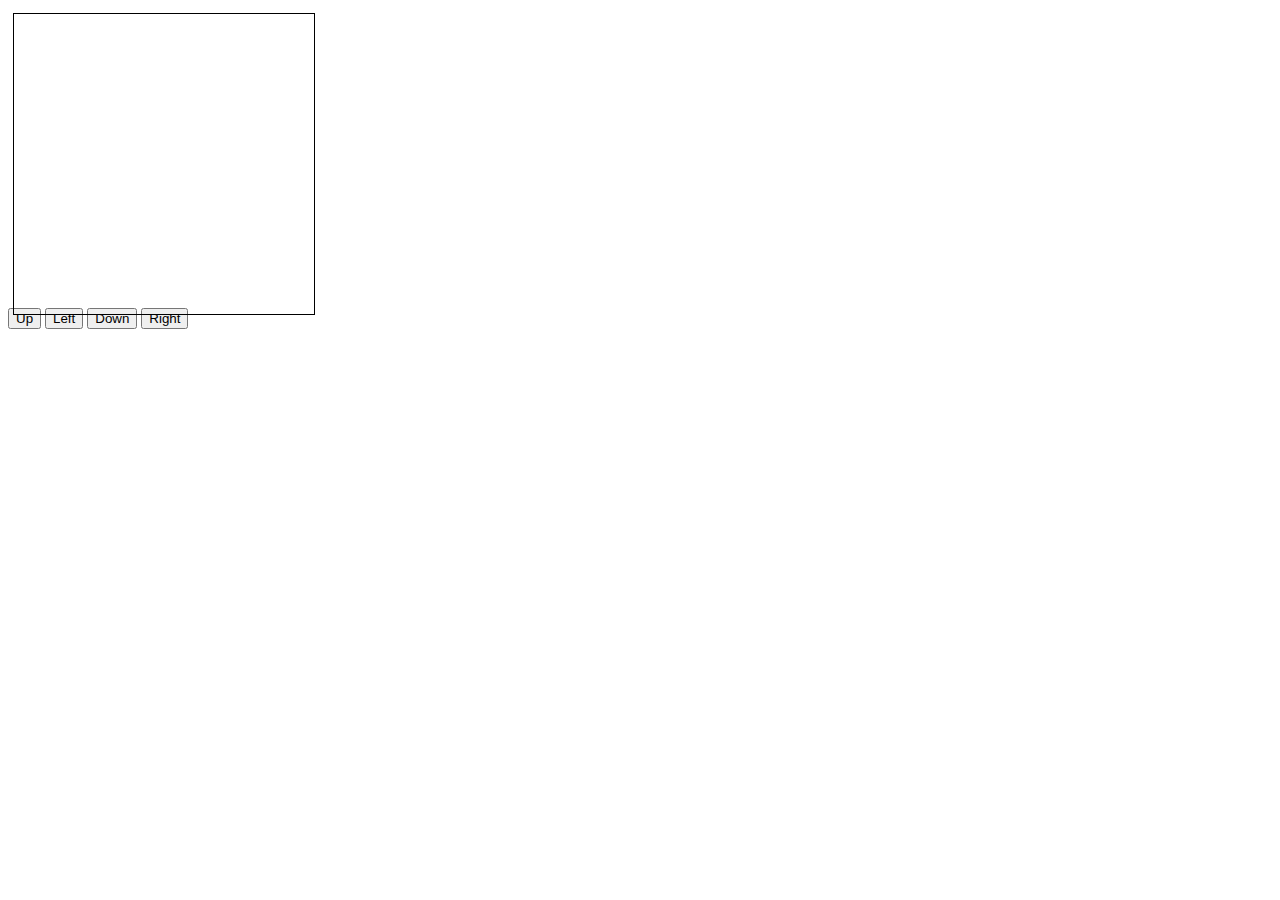
<file: index.html>
<!DOCTYPE html>
<html lang="es">

<head>
    <title>Dengine</title>
    <meta charset="UTF-8" />
    <meta name="application-name" content="Dengine" />
    <meta name="description" content="Juego de pruebas del motor grafico Dengine y el creador de usuarios DMOD2L." />
    <meta name="author" content="Oscar170" />
    <link rel="stylesheet" href="css/style.css" />
    <script src='https://cdn.firebase.com/js/client/2.2.1/firebase.js'></script>
    <script src="js/jquery.min.js"></script>
    <script src='js/dengine.js'></script>
    <script src="js/item.js"></script>
    <script>
        var refUser = 'github:15236988';
        // var refUser = 'Anonymous';
        var refModel = '';
        var auxData;
        var test;
        var ref = new Firebase('https://dmode3l.firebaseio.com/');
        var newRef = ref.child(refUser + '/' + refModel);
        $(document).ready(function() {
            Dengine.boot();
            auxData;
            newRef.on('value', function(val) {
                auxData = val.val();
                test = new Item(0, 0, false);
                test.loadItem(val.val().Solaire);
                test.callbackCollision = function(){this.animationPointer = 0;}
                test.callbackMove = function(){this.animationPointer = 1;}
                Dengine.addItemToLoad(test);
                test = new Item(20, 20, true);
                test.loadItem(val.val()['Solaire']);
                test.callbackCollision = function(){this.animationPointer = 0;}
                test.callbackMove = function(){this.animationPointer = 1;}
                Dengine.addItemToLoad(test);
            }, function(err) {
                console.log(err.code);
            });

            $(document).on('keypress, keydown', function(e) {
                switch (e.keyCode) {
                    case 38:
                    case 87: //Up
                        Dengine.movePlayer(0);
                        break;
                    case 39:
                    case 68: //right
                        Dengine.movePlayer(1);
                        break;
                    case 40:
                    case 83: //down
                        Dengine.movePlayer(2);
                        break;
                    case 37:
                    case 65: //left
                        Dengine.movePlayer(3);
                        break;
                }
            });

            $(".move").on('click, mousedown, mousemove', function() {
                switch ($(this).attr('id')*1) {
                    case 38:
                    case 87: //Up
                        Dengine.movePlayer(0);
                        break;
                    case 39:
                    case 68: //right
                        Dengine.movePlayer(1);
                        break;
                    case 40:
                    case 83: //down
                        Dengine.movePlayer(2);
                        break;
                    case 37:
                    case 65: //left
                        Dengine.movePlayer(3);
                        break;
                }
            });


            setInterval(function() {
                Dengine.clearAll();
                Dengine.startGame();
            }, Dengine.time);

        });
    </script>
</head>

<body>
    <canvas id="cancer"></canvas>
    <canvas id="ecuador"></canvas>
    <canvas id="capricornio"></canvas>

    <button id="38" class="move">Up</button>
    <button id="39" class="move">Left</button>
    <button id="40" class="move">Down</button>
    <button id="37" class="move">Right</button>
</body>

</html>
</file>
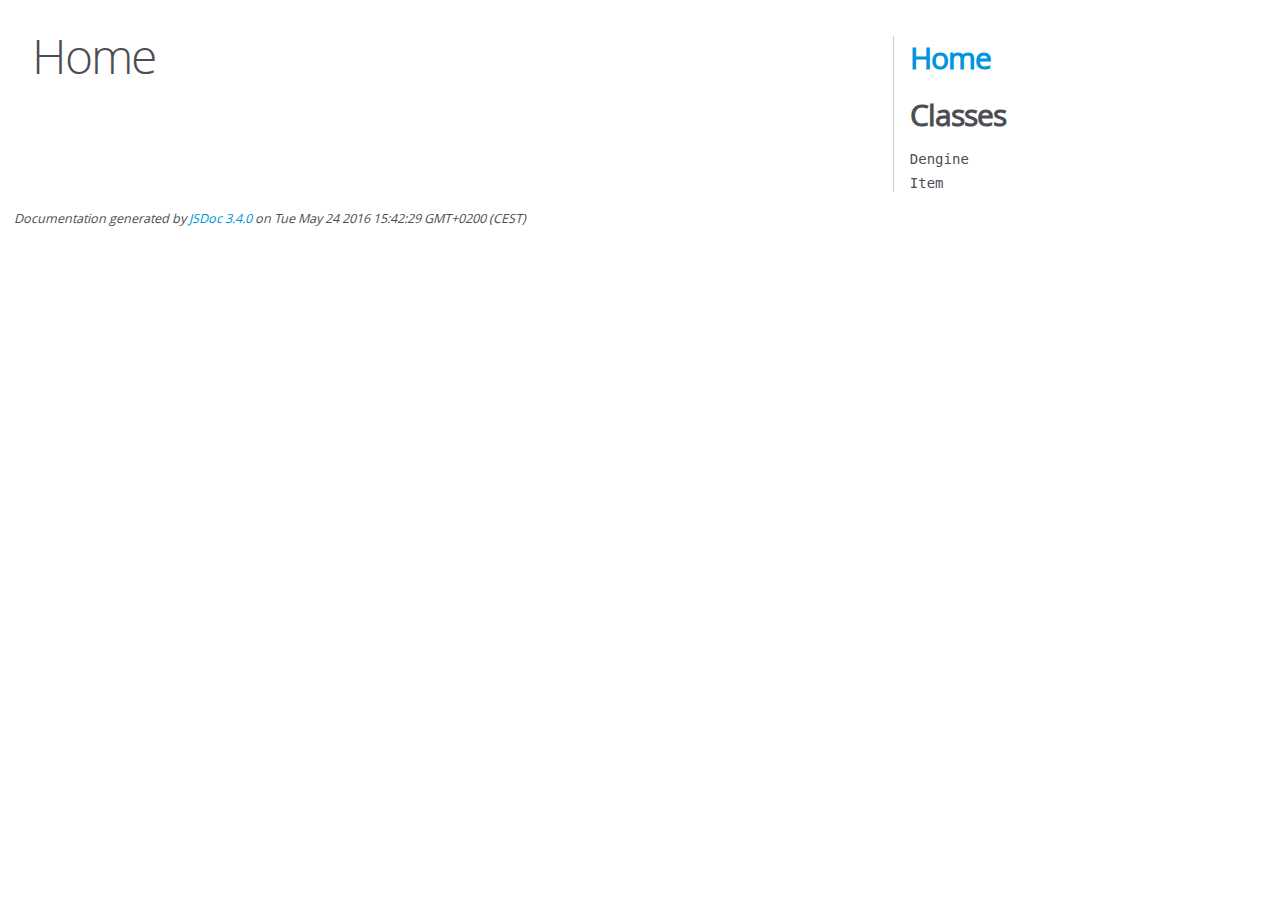
<file: out/index.html>
<!DOCTYPE html>
<html lang="en">
<head>
    <meta charset="utf-8">
    <title>JSDoc: Home</title>

    <script src="scripts/prettify/prettify.js"> </script>
    <script src="scripts/prettify/lang-css.js"> </script>
    <!--[if lt IE 9]>
      <script src="//html5shiv.googlecode.com/svn/trunk/html5.js"></script>
    <![endif]-->
    <link type="text/css" rel="stylesheet" href="styles/prettify-tomorrow.css">
    <link type="text/css" rel="stylesheet" href="styles/jsdoc-default.css">
</head>

<body>

<div id="main">

    <h1 class="page-title">Home</h1>

    



    


    <h3> </h3>










    









</div>

<nav>
    <h2><a href="index.html">Home</a></h2><h3>Classes</h3><ul><li><a href="Dengine.html">Dengine</a></li><li><a href="Item.html">Item</a></li></ul>
</nav>

<br class="clear">

<footer>
    Documentation generated by <a href="https://github.com/jsdoc3/jsdoc">JSDoc 3.4.0</a> on Tue May 24 2016 15:42:29 GMT+0200 (CEST)
</footer>

<script> prettyPrint(); </script>
<script src="scripts/linenumber.js"> </script>
</body>
</html>
</file>
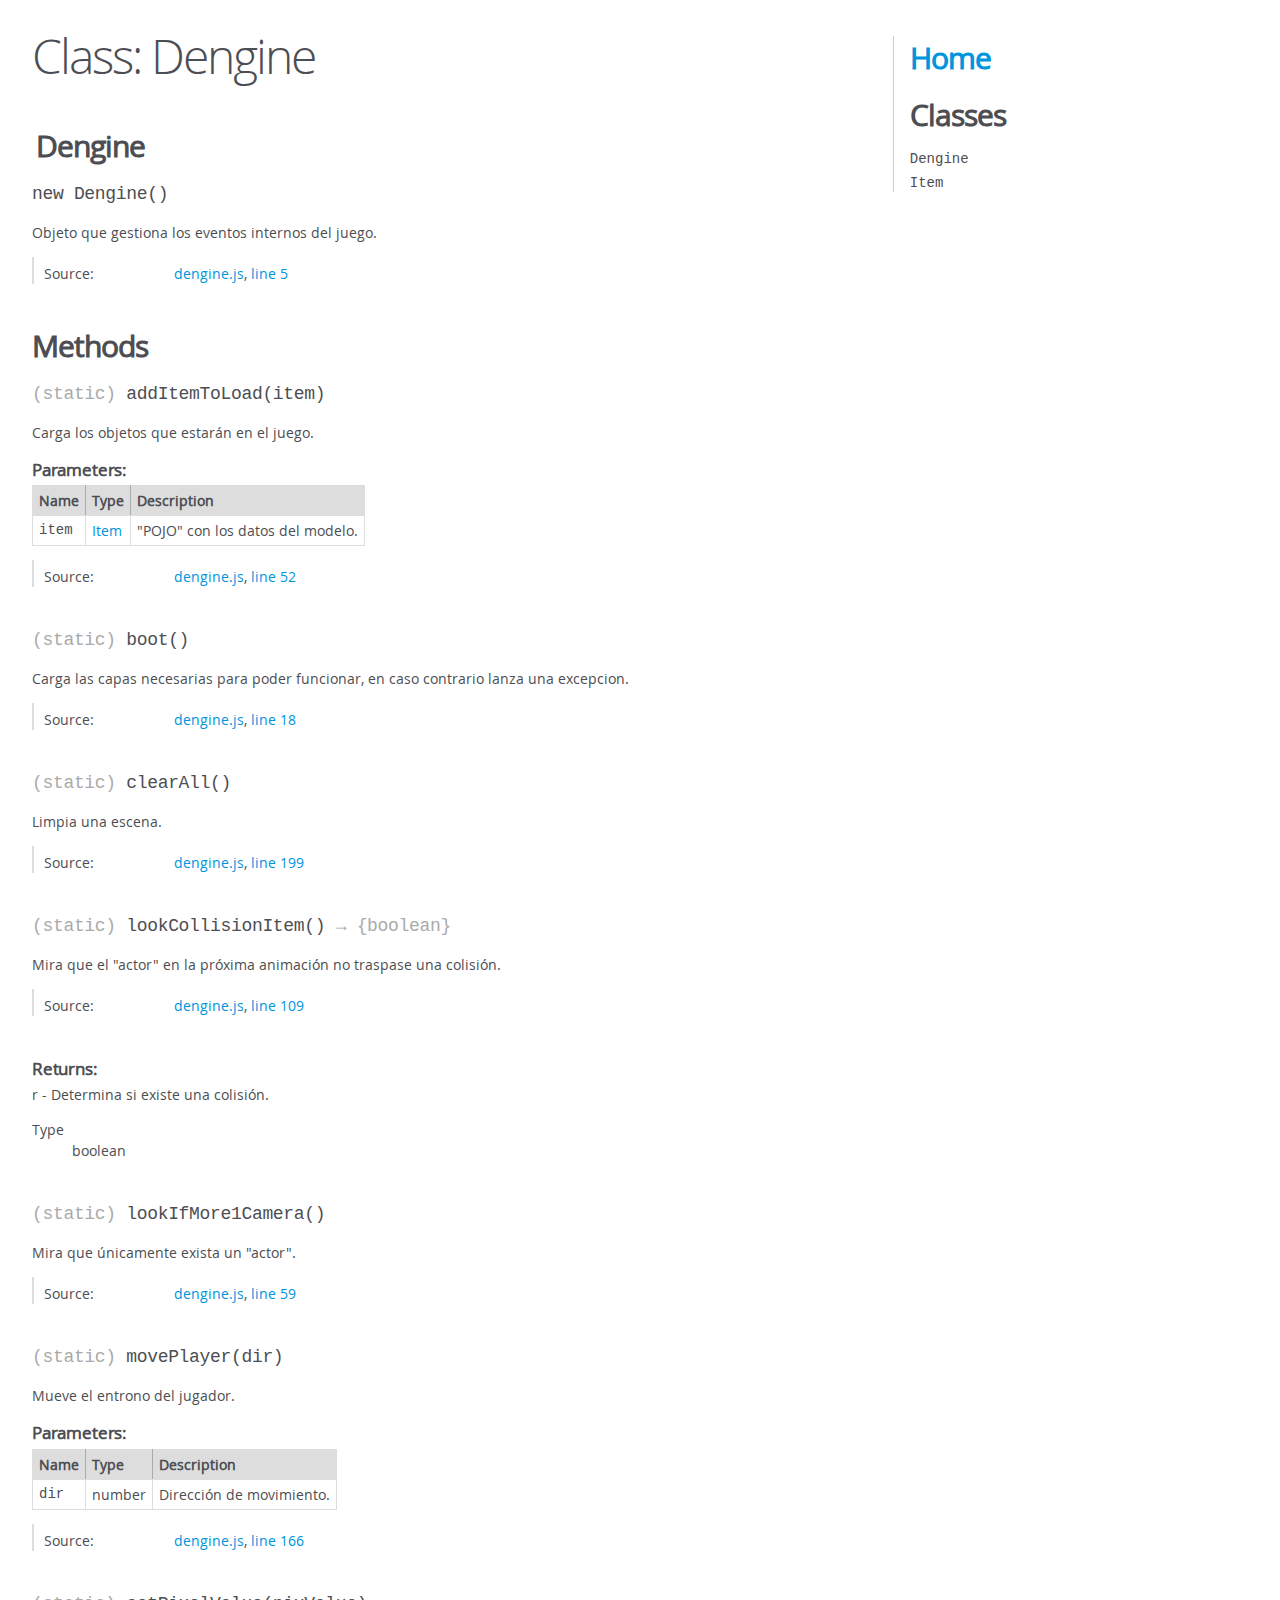
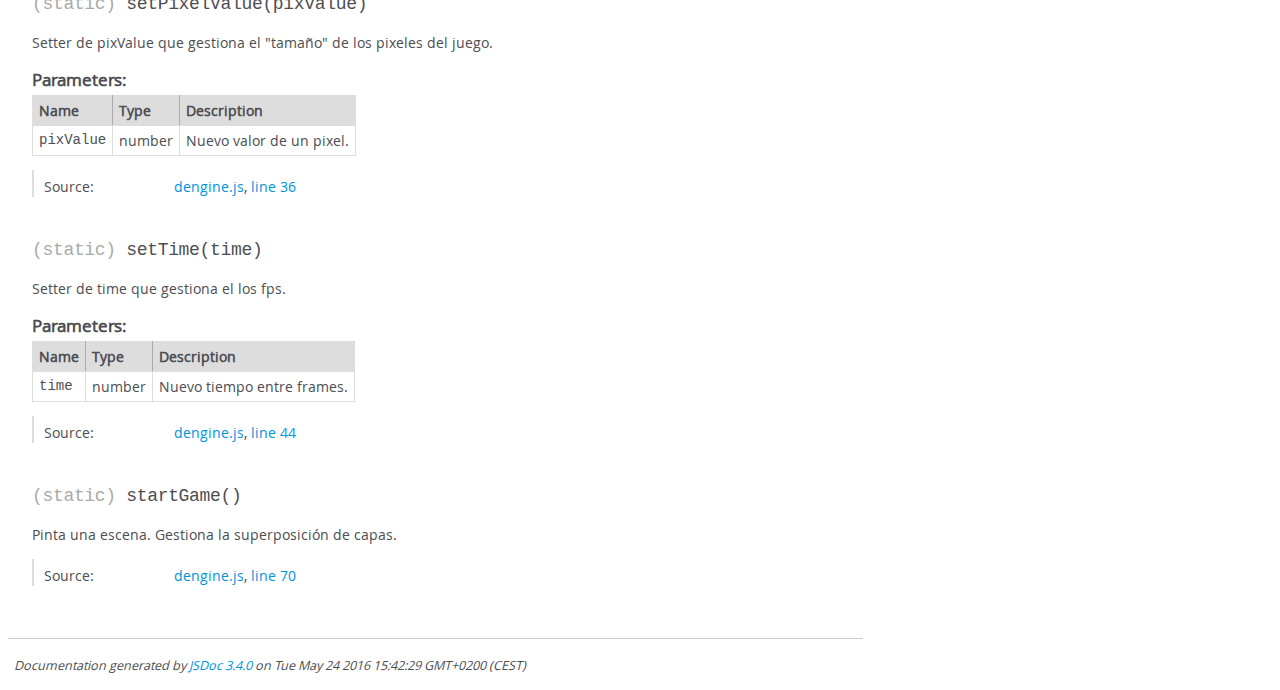
<file: out/Dengine.html>
<!DOCTYPE html>
<html lang="en">
<head>
    <meta charset="utf-8">
    <title>JSDoc: Class: Dengine</title>

    <script src="scripts/prettify/prettify.js"> </script>
    <script src="scripts/prettify/lang-css.js"> </script>
    <!--[if lt IE 9]>
      <script src="//html5shiv.googlecode.com/svn/trunk/html5.js"></script>
    <![endif]-->
    <link type="text/css" rel="stylesheet" href="styles/prettify-tomorrow.css">
    <link type="text/css" rel="stylesheet" href="styles/jsdoc-default.css">
</head>

<body>

<div id="main">

    <h1 class="page-title">Class: Dengine</h1>

    




<section>

<header>
    
        <h2>Dengine</h2>
        
    
</header>

<article>
    <div class="container-overview">
    
        

    

    <h4 class="name" id="Dengine"><span class="type-signature"></span>new Dengine<span class="signature">()</span><span class="type-signature"></span></h4>

    



<div class="description">
    Objeto que gestiona los eventos internos del juego.
</div>













<dl class="details">

    

    

    

    

    

    

    

    

    

    

    

    

    
    <dt class="tag-source">Source:</dt>
    <dd class="tag-source"><ul class="dummy"><li>
        <a href="dengine.js.html">dengine.js</a>, <a href="dengine.js.html#line5">line 5</a>
    </li></ul></dd>
    

    

    

    
</dl>
















    
    </div>

    

    

    

     

    

    

    
        <h3 class="subsection-title">Methods</h3>

        
            

    

    <h4 class="name" id=".addItemToLoad"><span class="type-signature">(static) </span>addItemToLoad<span class="signature">(item)</span><span class="type-signature"></span></h4>

    



<div class="description">
    Carga los objetos que estarán en el juego.
</div>









    <h5>Parameters:</h5>
    

<table class="params">
    <thead>
    <tr>
        
        <th>Name</th>
        

        <th>Type</th>

        

        

        <th class="last">Description</th>
    </tr>
    </thead>

    <tbody>
    

        <tr>
            
                <td class="name"><code>item</code></td>
            

            <td class="type">
            
                
<span class="param-type"><a href="Item.html">Item</a></span>


            
            </td>

            

            

            <td class="description last">"POJO" con los datos del modelo.</td>
        </tr>

    
    </tbody>
</table>






<dl class="details">

    

    

    

    

    

    

    

    

    

    

    

    

    
    <dt class="tag-source">Source:</dt>
    <dd class="tag-source"><ul class="dummy"><li>
        <a href="dengine.js.html">dengine.js</a>, <a href="dengine.js.html#line52">line 52</a>
    </li></ul></dd>
    

    

    

    
</dl>
















        
            

    

    <h4 class="name" id=".boot"><span class="type-signature">(static) </span>boot<span class="signature">()</span><span class="type-signature"></span></h4>

    



<div class="description">
    Carga las capas necesarias para poder funcionar, en caso contrario lanza una excepcion.
</div>













<dl class="details">

    

    

    

    

    

    

    

    

    

    

    

    

    
    <dt class="tag-source">Source:</dt>
    <dd class="tag-source"><ul class="dummy"><li>
        <a href="dengine.js.html">dengine.js</a>, <a href="dengine.js.html#line18">line 18</a>
    </li></ul></dd>
    

    

    

    
</dl>
















        
            

    

    <h4 class="name" id=".clearAll"><span class="type-signature">(static) </span>clearAll<span class="signature">()</span><span class="type-signature"></span></h4>

    



<div class="description">
    Limpia una escena.
</div>













<dl class="details">

    

    

    

    

    

    

    

    

    

    

    

    

    
    <dt class="tag-source">Source:</dt>
    <dd class="tag-source"><ul class="dummy"><li>
        <a href="dengine.js.html">dengine.js</a>, <a href="dengine.js.html#line199">line 199</a>
    </li></ul></dd>
    

    

    

    
</dl>
















        
            

    

    <h4 class="name" id=".lookCollisionItem"><span class="type-signature">(static) </span>lookCollisionItem<span class="signature">()</span><span class="type-signature"> &rarr; {boolean}</span></h4>

    



<div class="description">
    Mira que el "actor" en la próxima animación no traspase una colisión.
</div>













<dl class="details">

    

    

    

    

    

    

    

    

    

    

    

    

    
    <dt class="tag-source">Source:</dt>
    <dd class="tag-source"><ul class="dummy"><li>
        <a href="dengine.js.html">dengine.js</a>, <a href="dengine.js.html#line109">line 109</a>
    </li></ul></dd>
    

    

    

    
</dl>













<h5>Returns:</h5>

        
<div class="param-desc">
    r - Determina si existe una colisión.
</div>



<dl>
    <dt>
        Type
    </dt>
    <dd>
        
<span class="param-type">boolean</span>


    </dd>
</dl>

    



        
            

    

    <h4 class="name" id=".lookIfMore1Camera"><span class="type-signature">(static) </span>lookIfMore1Camera<span class="signature">()</span><span class="type-signature"></span></h4>

    



<div class="description">
    Mira que únicamente exista un "actor".
</div>













<dl class="details">

    

    

    

    

    

    

    

    

    

    

    

    

    
    <dt class="tag-source">Source:</dt>
    <dd class="tag-source"><ul class="dummy"><li>
        <a href="dengine.js.html">dengine.js</a>, <a href="dengine.js.html#line59">line 59</a>
    </li></ul></dd>
    

    

    

    
</dl>
















        
            

    

    <h4 class="name" id=".movePlayer"><span class="type-signature">(static) </span>movePlayer<span class="signature">(dir)</span><span class="type-signature"></span></h4>

    



<div class="description">
    Mueve el entrono del jugador.
</div>









    <h5>Parameters:</h5>
    

<table class="params">
    <thead>
    <tr>
        
        <th>Name</th>
        

        <th>Type</th>

        

        

        <th class="last">Description</th>
    </tr>
    </thead>

    <tbody>
    

        <tr>
            
                <td class="name"><code>dir</code></td>
            

            <td class="type">
            
                
<span class="param-type">number</span>


            
            </td>

            

            

            <td class="description last">Dirección de movimiento.</td>
        </tr>

    
    </tbody>
</table>






<dl class="details">

    

    

    

    

    

    

    

    

    

    

    

    

    
    <dt class="tag-source">Source:</dt>
    <dd class="tag-source"><ul class="dummy"><li>
        <a href="dengine.js.html">dengine.js</a>, <a href="dengine.js.html#line166">line 166</a>
    </li></ul></dd>
    

    

    

    
</dl>
















        
            

    

    <h4 class="name" id=".setPixelValue"><span class="type-signature">(static) </span>setPixelValue<span class="signature">(pixValue)</span><span class="type-signature"></span></h4>

    



<div class="description">
    Setter de pixValue que gestiona el "tamaño" de los pixeles del juego.
</div>









    <h5>Parameters:</h5>
    

<table class="params">
    <thead>
    <tr>
        
        <th>Name</th>
        

        <th>Type</th>

        

        

        <th class="last">Description</th>
    </tr>
    </thead>

    <tbody>
    

        <tr>
            
                <td class="name"><code>pixValue</code></td>
            

            <td class="type">
            
                
<span class="param-type">number</span>


            
            </td>

            

            

            <td class="description last">Nuevo valor de un pixel.</td>
        </tr>

    
    </tbody>
</table>






<dl class="details">

    

    

    

    

    

    

    

    

    

    

    

    

    
    <dt class="tag-source">Source:</dt>
    <dd class="tag-source"><ul class="dummy"><li>
        <a href="dengine.js.html">dengine.js</a>, <a href="dengine.js.html#line36">line 36</a>
    </li></ul></dd>
    

    

    

    
</dl>
















        
            

    

    <h4 class="name" id=".setTime"><span class="type-signature">(static) </span>setTime<span class="signature">(time)</span><span class="type-signature"></span></h4>

    



<div class="description">
    Setter de time que gestiona el los fps.
</div>









    <h5>Parameters:</h5>
    

<table class="params">
    <thead>
    <tr>
        
        <th>Name</th>
        

        <th>Type</th>

        

        

        <th class="last">Description</th>
    </tr>
    </thead>

    <tbody>
    

        <tr>
            
                <td class="name"><code>time</code></td>
            

            <td class="type">
            
                
<span class="param-type">number</span>


            
            </td>

            

            

            <td class="description last">Nuevo tiempo entre frames.</td>
        </tr>

    
    </tbody>
</table>






<dl class="details">

    

    

    

    

    

    

    

    

    

    

    

    

    
    <dt class="tag-source">Source:</dt>
    <dd class="tag-source"><ul class="dummy"><li>
        <a href="dengine.js.html">dengine.js</a>, <a href="dengine.js.html#line44">line 44</a>
    </li></ul></dd>
    

    

    

    
</dl>
















        
            

    

    <h4 class="name" id=".startGame"><span class="type-signature">(static) </span>startGame<span class="signature">()</span><span class="type-signature"></span></h4>

    



<div class="description">
    Pinta una escena. Gestiona la superposición de capas.
</div>













<dl class="details">

    

    

    

    

    

    

    

    

    

    

    

    

    
    <dt class="tag-source">Source:</dt>
    <dd class="tag-source"><ul class="dummy"><li>
        <a href="dengine.js.html">dengine.js</a>, <a href="dengine.js.html#line70">line 70</a>
    </li></ul></dd>
    

    

    

    
</dl>
















        
    

    

    
</article>

</section>




</div>

<nav>
    <h2><a href="index.html">Home</a></h2><h3>Classes</h3><ul><li><a href="Dengine.html">Dengine</a></li><li><a href="Item.html">Item</a></li></ul>
</nav>

<br class="clear">

<footer>
    Documentation generated by <a href="https://github.com/jsdoc3/jsdoc">JSDoc 3.4.0</a> on Tue May 24 2016 15:42:29 GMT+0200 (CEST)
</footer>

<script> prettyPrint(); </script>
<script src="scripts/linenumber.js"> </script>
</body>
</html>
</file>
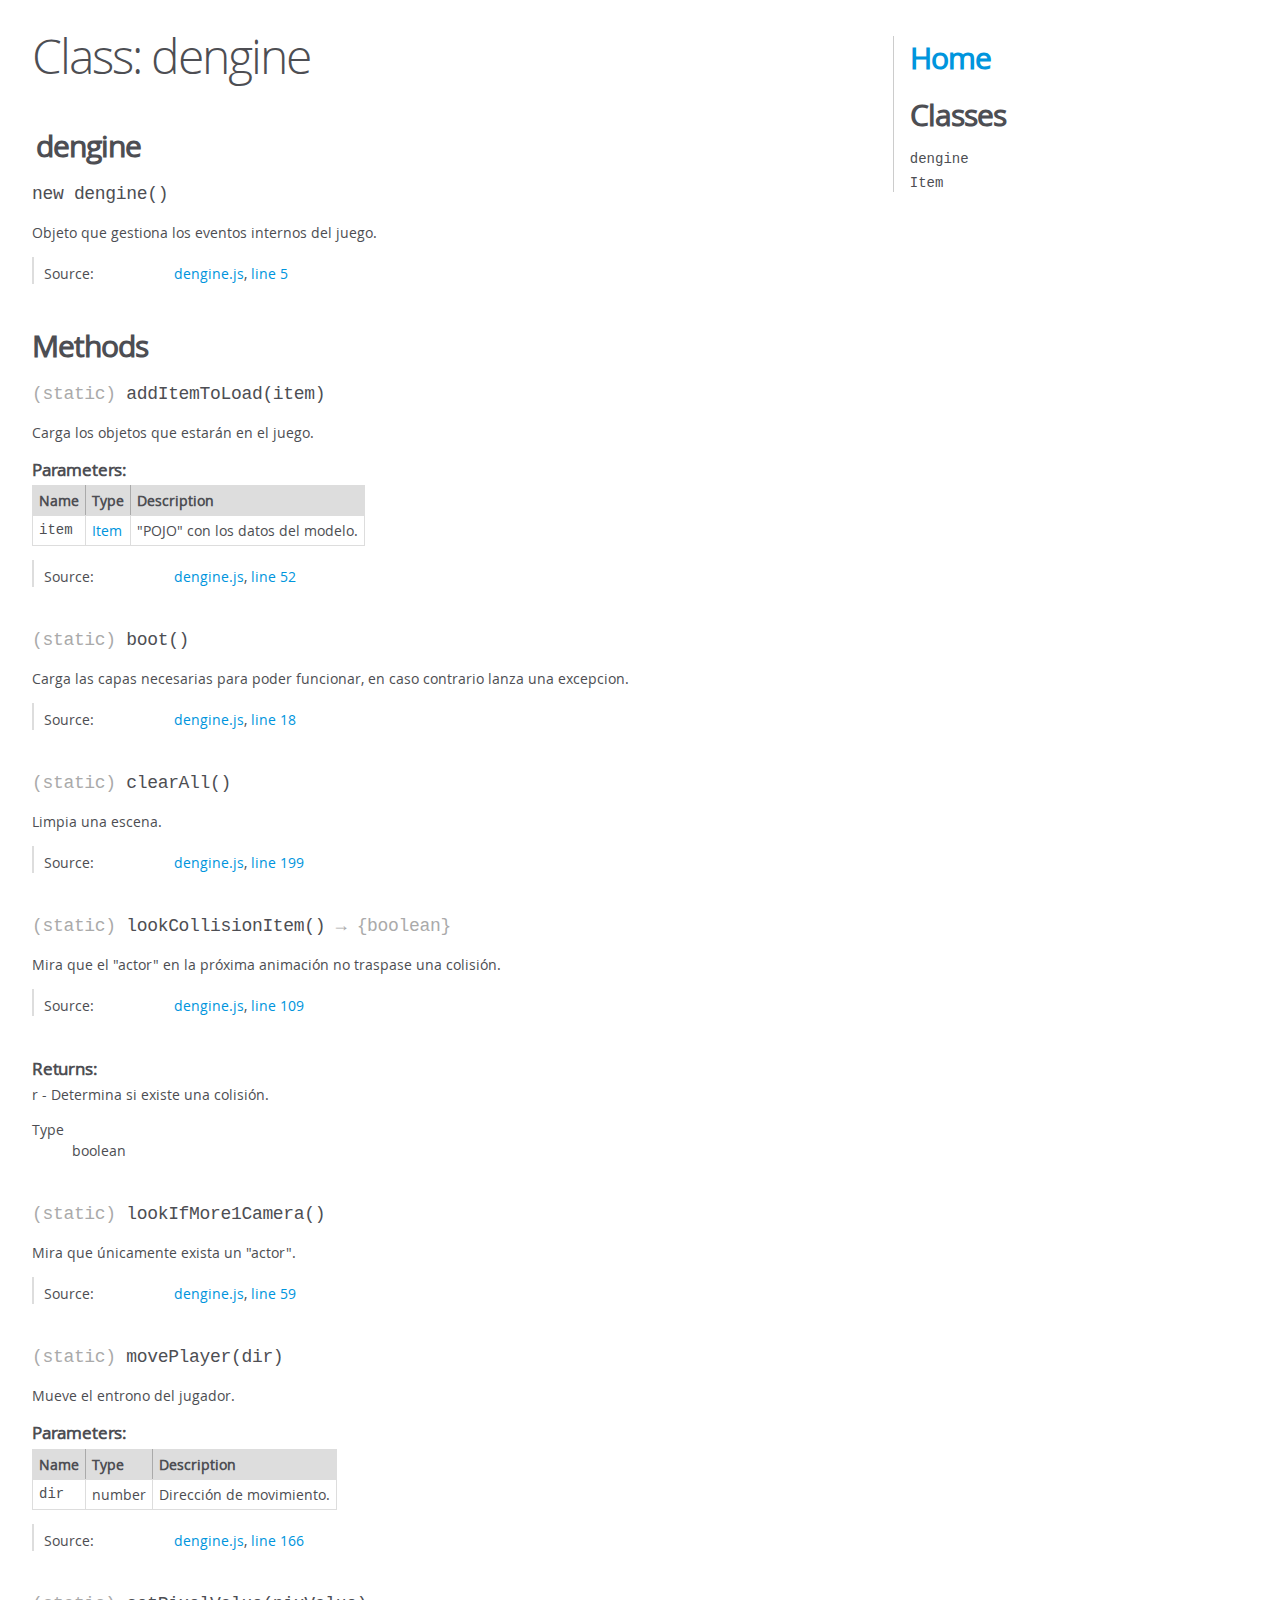
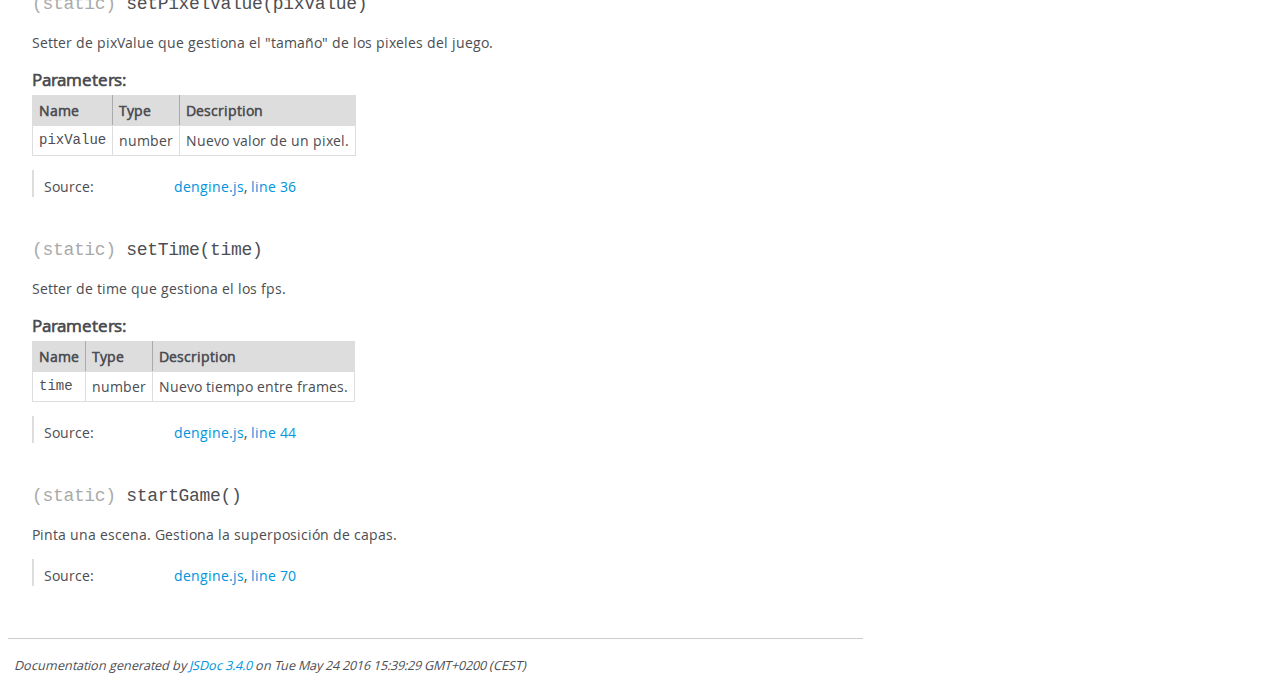
<file: out/dengine.html>
<!DOCTYPE html>
<html lang="en">
<head>
    <meta charset="utf-8">
    <title>JSDoc: Class: dengine</title>

    <script src="scripts/prettify/prettify.js"> </script>
    <script src="scripts/prettify/lang-css.js"> </script>
    <!--[if lt IE 9]>
      <script src="//html5shiv.googlecode.com/svn/trunk/html5.js"></script>
    <![endif]-->
    <link type="text/css" rel="stylesheet" href="styles/prettify-tomorrow.css">
    <link type="text/css" rel="stylesheet" href="styles/jsdoc-default.css">
</head>

<body>

<div id="main">

    <h1 class="page-title">Class: dengine</h1>

    




<section>

<header>
    
        <h2>dengine</h2>
        
    
</header>

<article>
    <div class="container-overview">
    
        

    

    <h4 class="name" id="dengine"><span class="type-signature"></span>new dengine<span class="signature">()</span><span class="type-signature"></span></h4>

    



<div class="description">
    Objeto que gestiona los eventos internos del juego.
</div>













<dl class="details">

    

    

    

    

    

    

    

    

    

    

    

    

    
    <dt class="tag-source">Source:</dt>
    <dd class="tag-source"><ul class="dummy"><li>
        <a href="dengine.js.html">dengine.js</a>, <a href="dengine.js.html#line5">line 5</a>
    </li></ul></dd>
    

    

    

    
</dl>
















    
    </div>

    

    

    

     

    

    

    
        <h3 class="subsection-title">Methods</h3>

        
            

    

    <h4 class="name" id=".addItemToLoad"><span class="type-signature">(static) </span>addItemToLoad<span class="signature">(item)</span><span class="type-signature"></span></h4>

    



<div class="description">
    Carga los objetos que estarán en el juego.
</div>









    <h5>Parameters:</h5>
    

<table class="params">
    <thead>
    <tr>
        
        <th>Name</th>
        

        <th>Type</th>

        

        

        <th class="last">Description</th>
    </tr>
    </thead>

    <tbody>
    

        <tr>
            
                <td class="name"><code>item</code></td>
            

            <td class="type">
            
                
<span class="param-type"><a href="Item.html">Item</a></span>


            
            </td>

            

            

            <td class="description last">"POJO" con los datos del modelo.</td>
        </tr>

    
    </tbody>
</table>






<dl class="details">

    

    

    

    

    

    

    

    

    

    

    

    

    
    <dt class="tag-source">Source:</dt>
    <dd class="tag-source"><ul class="dummy"><li>
        <a href="dengine.js.html">dengine.js</a>, <a href="dengine.js.html#line52">line 52</a>
    </li></ul></dd>
    

    

    

    
</dl>
















        
            

    

    <h4 class="name" id=".boot"><span class="type-signature">(static) </span>boot<span class="signature">()</span><span class="type-signature"></span></h4>

    



<div class="description">
    Carga las capas necesarias para poder funcionar, en caso contrario lanza una excepcion.
</div>













<dl class="details">

    

    

    

    

    

    

    

    

    

    

    

    

    
    <dt class="tag-source">Source:</dt>
    <dd class="tag-source"><ul class="dummy"><li>
        <a href="dengine.js.html">dengine.js</a>, <a href="dengine.js.html#line18">line 18</a>
    </li></ul></dd>
    

    

    

    
</dl>
















        
            

    

    <h4 class="name" id=".clearAll"><span class="type-signature">(static) </span>clearAll<span class="signature">()</span><span class="type-signature"></span></h4>

    



<div class="description">
    Limpia una escena.
</div>













<dl class="details">

    

    

    

    

    

    

    

    

    

    

    

    

    
    <dt class="tag-source">Source:</dt>
    <dd class="tag-source"><ul class="dummy"><li>
        <a href="dengine.js.html">dengine.js</a>, <a href="dengine.js.html#line199">line 199</a>
    </li></ul></dd>
    

    

    

    
</dl>
















        
            

    

    <h4 class="name" id=".lookCollisionItem"><span class="type-signature">(static) </span>lookCollisionItem<span class="signature">()</span><span class="type-signature"> &rarr; {boolean}</span></h4>

    



<div class="description">
    Mira que el "actor" en la próxima animación no traspase una colisión.
</div>













<dl class="details">

    

    

    

    

    

    

    

    

    

    

    

    

    
    <dt class="tag-source">Source:</dt>
    <dd class="tag-source"><ul class="dummy"><li>
        <a href="dengine.js.html">dengine.js</a>, <a href="dengine.js.html#line109">line 109</a>
    </li></ul></dd>
    

    

    

    
</dl>













<h5>Returns:</h5>

        
<div class="param-desc">
    r - Determina si existe una colisión.
</div>



<dl>
    <dt>
        Type
    </dt>
    <dd>
        
<span class="param-type">boolean</span>


    </dd>
</dl>

    



        
            

    

    <h4 class="name" id=".lookIfMore1Camera"><span class="type-signature">(static) </span>lookIfMore1Camera<span class="signature">()</span><span class="type-signature"></span></h4>

    



<div class="description">
    Mira que únicamente exista un "actor".
</div>













<dl class="details">

    

    

    

    

    

    

    

    

    

    

    

    

    
    <dt class="tag-source">Source:</dt>
    <dd class="tag-source"><ul class="dummy"><li>
        <a href="dengine.js.html">dengine.js</a>, <a href="dengine.js.html#line59">line 59</a>
    </li></ul></dd>
    

    

    

    
</dl>
















        
            

    

    <h4 class="name" id=".movePlayer"><span class="type-signature">(static) </span>movePlayer<span class="signature">(dir)</span><span class="type-signature"></span></h4>

    



<div class="description">
    Mueve el entrono del jugador.
</div>









    <h5>Parameters:</h5>
    

<table class="params">
    <thead>
    <tr>
        
        <th>Name</th>
        

        <th>Type</th>

        

        

        <th class="last">Description</th>
    </tr>
    </thead>

    <tbody>
    

        <tr>
            
                <td class="name"><code>dir</code></td>
            

            <td class="type">
            
                
<span class="param-type">number</span>


            
            </td>

            

            

            <td class="description last">Dirección de movimiento.</td>
        </tr>

    
    </tbody>
</table>






<dl class="details">

    

    

    

    

    

    

    

    

    

    

    

    

    
    <dt class="tag-source">Source:</dt>
    <dd class="tag-source"><ul class="dummy"><li>
        <a href="dengine.js.html">dengine.js</a>, <a href="dengine.js.html#line166">line 166</a>
    </li></ul></dd>
    

    

    

    
</dl>
















        
            

    

    <h4 class="name" id=".setPixelValue"><span class="type-signature">(static) </span>setPixelValue<span class="signature">(pixValue)</span><span class="type-signature"></span></h4>

    



<div class="description">
    Setter de pixValue que gestiona el "tamaño" de los pixeles del juego.
</div>









    <h5>Parameters:</h5>
    

<table class="params">
    <thead>
    <tr>
        
        <th>Name</th>
        

        <th>Type</th>

        

        

        <th class="last">Description</th>
    </tr>
    </thead>

    <tbody>
    

        <tr>
            
                <td class="name"><code>pixValue</code></td>
            

            <td class="type">
            
                
<span class="param-type">number</span>


            
            </td>

            

            

            <td class="description last">Nuevo valor de un pixel.</td>
        </tr>

    
    </tbody>
</table>






<dl class="details">

    

    

    

    

    

    

    

    

    

    

    

    

    
    <dt class="tag-source">Source:</dt>
    <dd class="tag-source"><ul class="dummy"><li>
        <a href="dengine.js.html">dengine.js</a>, <a href="dengine.js.html#line36">line 36</a>
    </li></ul></dd>
    

    

    

    
</dl>
















        
            

    

    <h4 class="name" id=".setTime"><span class="type-signature">(static) </span>setTime<span class="signature">(time)</span><span class="type-signature"></span></h4>

    



<div class="description">
    Setter de time que gestiona el los fps.
</div>









    <h5>Parameters:</h5>
    

<table class="params">
    <thead>
    <tr>
        
        <th>Name</th>
        

        <th>Type</th>

        

        

        <th class="last">Description</th>
    </tr>
    </thead>

    <tbody>
    

        <tr>
            
                <td class="name"><code>time</code></td>
            

            <td class="type">
            
                
<span class="param-type">number</span>


            
            </td>

            

            

            <td class="description last">Nuevo tiempo entre frames.</td>
        </tr>

    
    </tbody>
</table>






<dl class="details">

    

    

    

    

    

    

    

    

    

    

    

    

    
    <dt class="tag-source">Source:</dt>
    <dd class="tag-source"><ul class="dummy"><li>
        <a href="dengine.js.html">dengine.js</a>, <a href="dengine.js.html#line44">line 44</a>
    </li></ul></dd>
    

    

    

    
</dl>
















        
            

    

    <h4 class="name" id=".startGame"><span class="type-signature">(static) </span>startGame<span class="signature">()</span><span class="type-signature"></span></h4>

    



<div class="description">
    Pinta una escena. Gestiona la superposición de capas.
</div>













<dl class="details">

    

    

    

    

    

    

    

    

    

    

    

    

    
    <dt class="tag-source">Source:</dt>
    <dd class="tag-source"><ul class="dummy"><li>
        <a href="dengine.js.html">dengine.js</a>, <a href="dengine.js.html#line70">line 70</a>
    </li></ul></dd>
    

    

    

    
</dl>
















        
    

    

    
</article>

</section>




</div>

<nav>
    <h2><a href="index.html">Home</a></h2><h3>Classes</h3><ul><li><a href="dengine.html">dengine</a></li><li><a href="Item.html">Item</a></li></ul>
</nav>

<br class="clear">

<footer>
    Documentation generated by <a href="https://github.com/jsdoc3/jsdoc">JSDoc 3.4.0</a> on Tue May 24 2016 15:39:29 GMT+0200 (CEST)
</footer>

<script> prettyPrint(); </script>
<script src="scripts/linenumber.js"> </script>
</body>
</html>
</file>
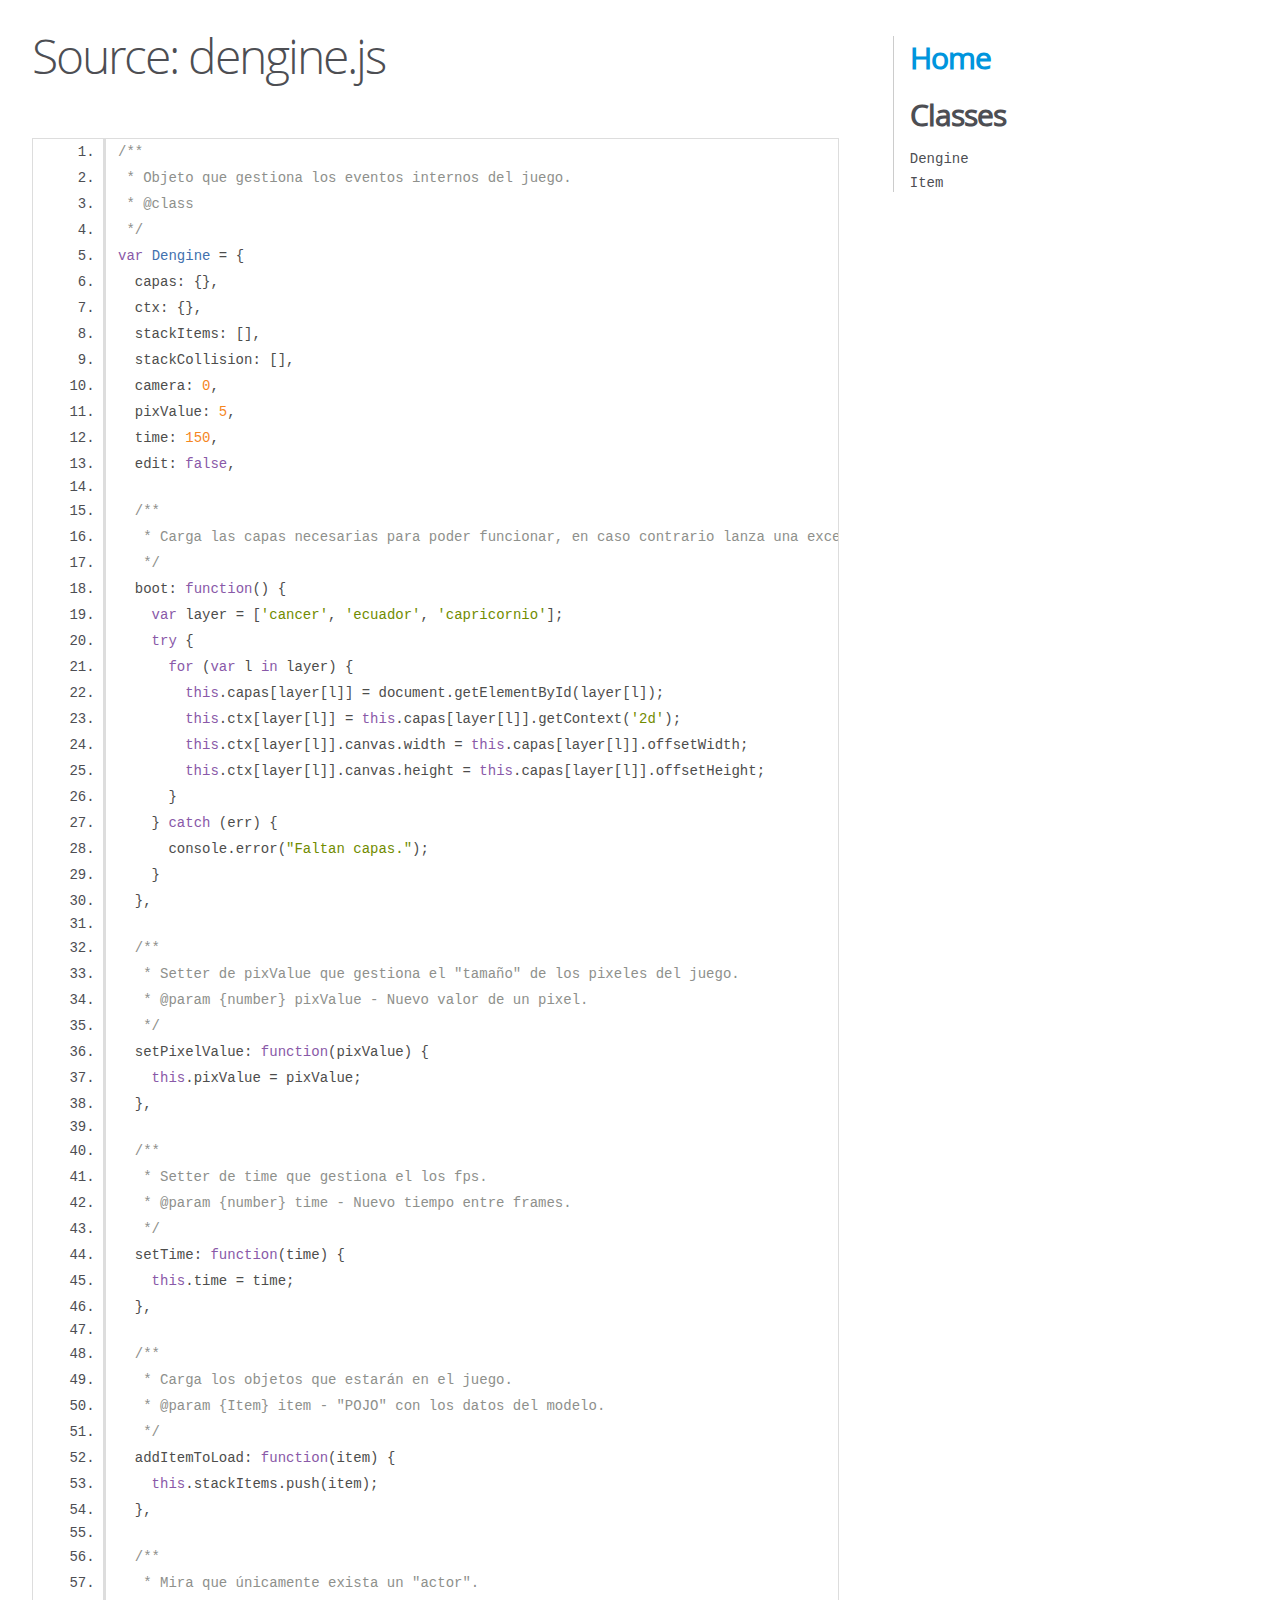
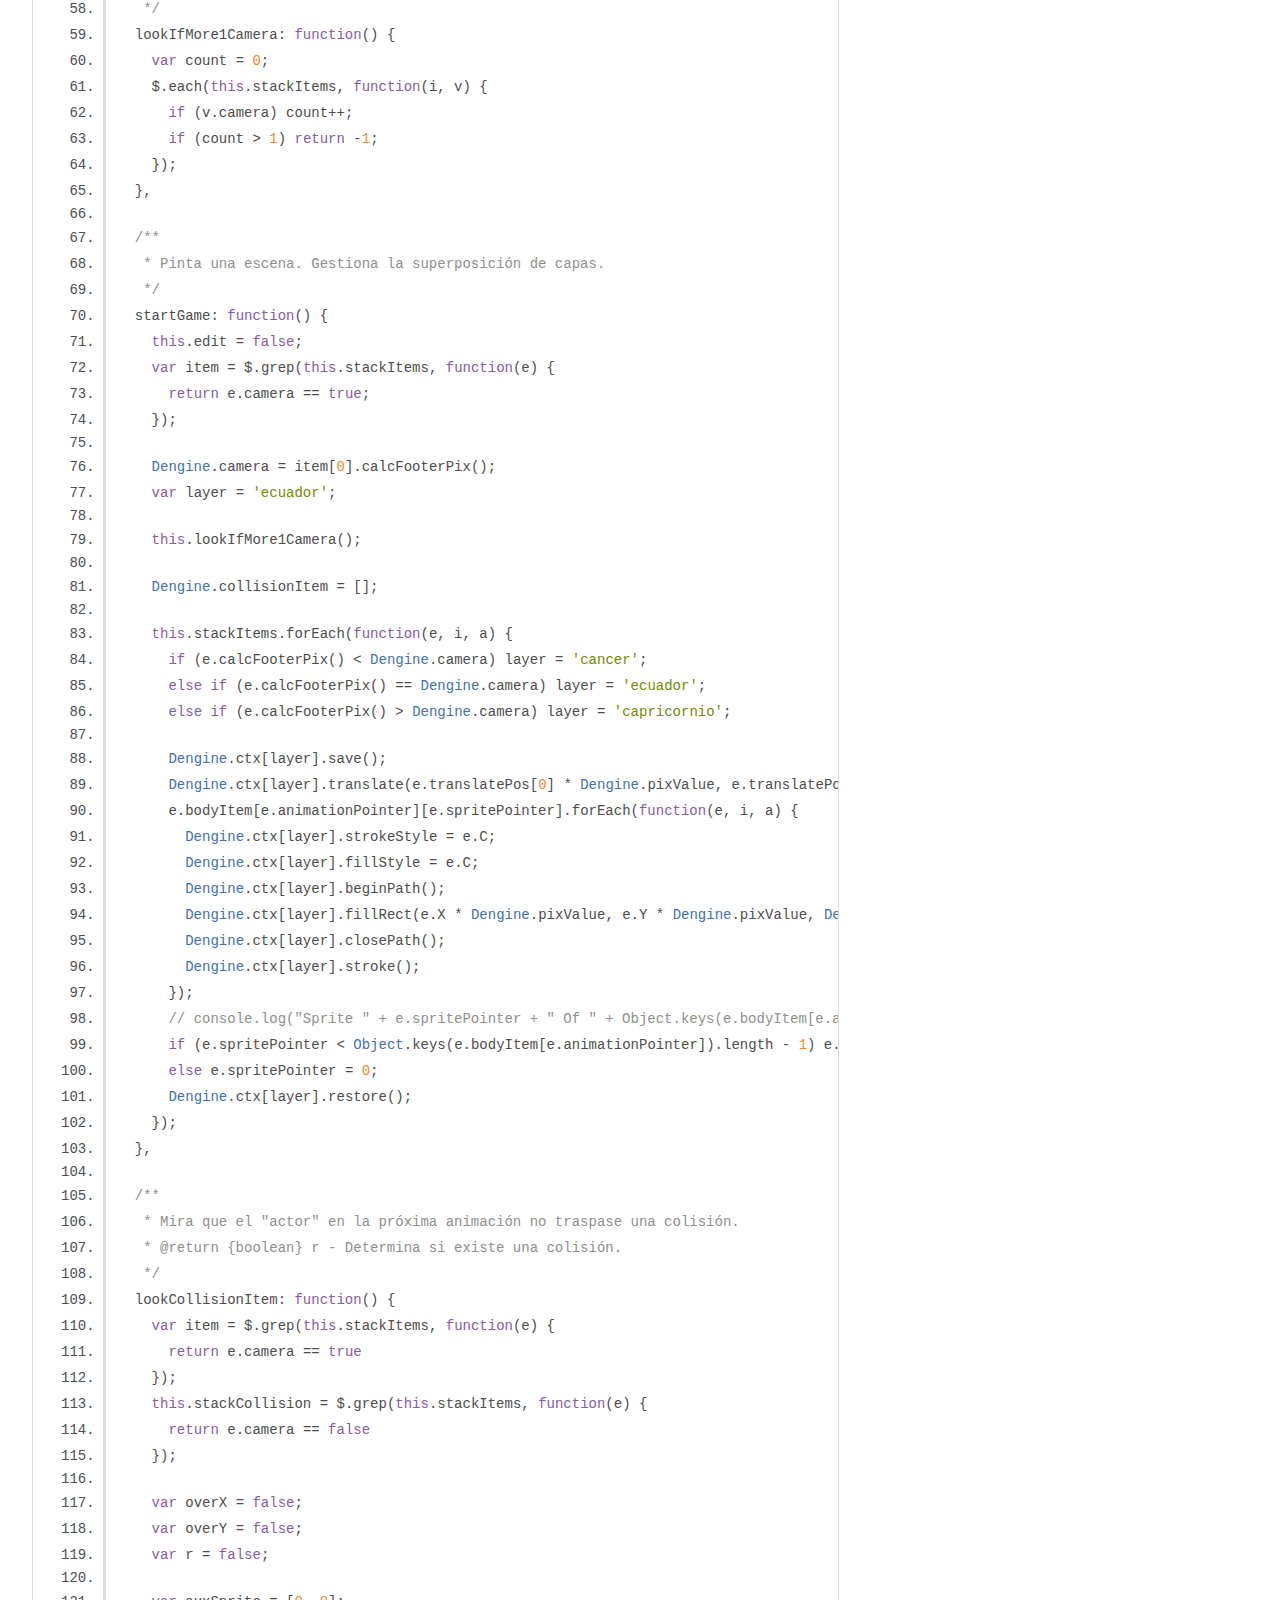
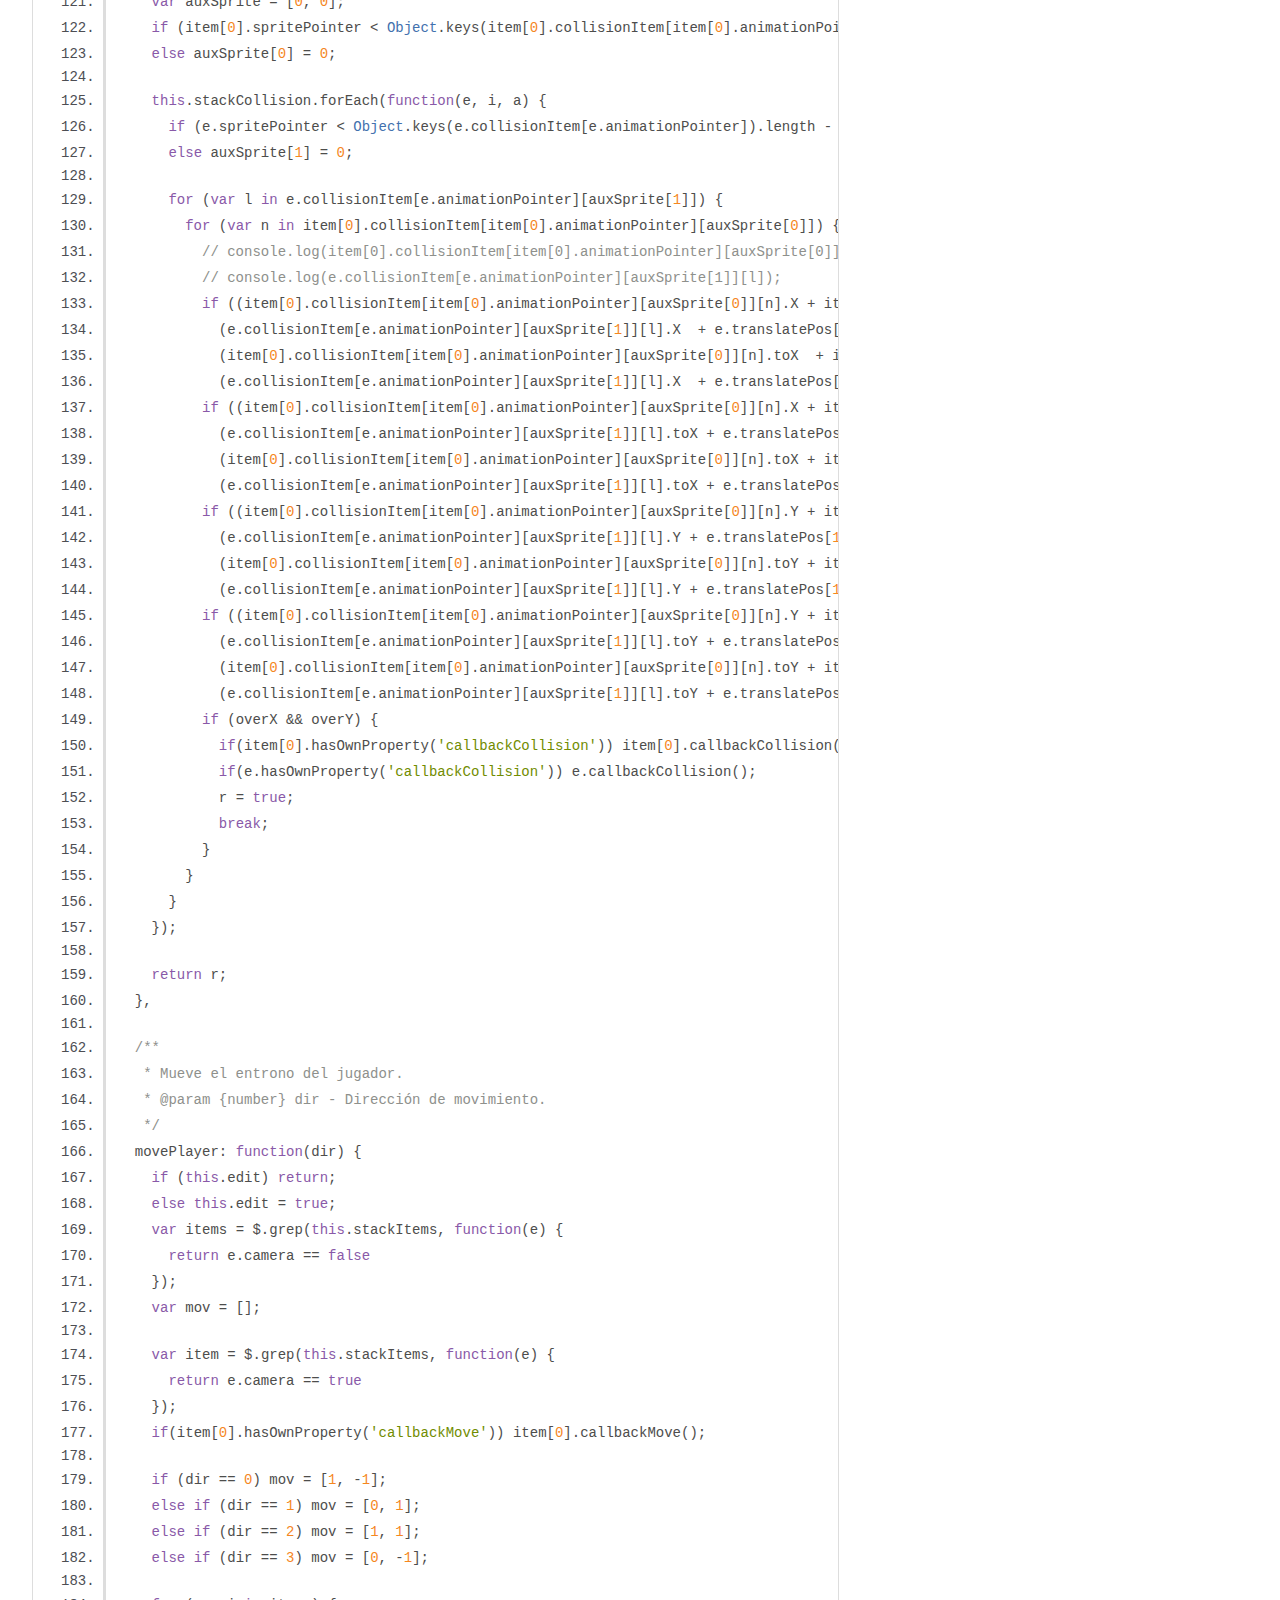
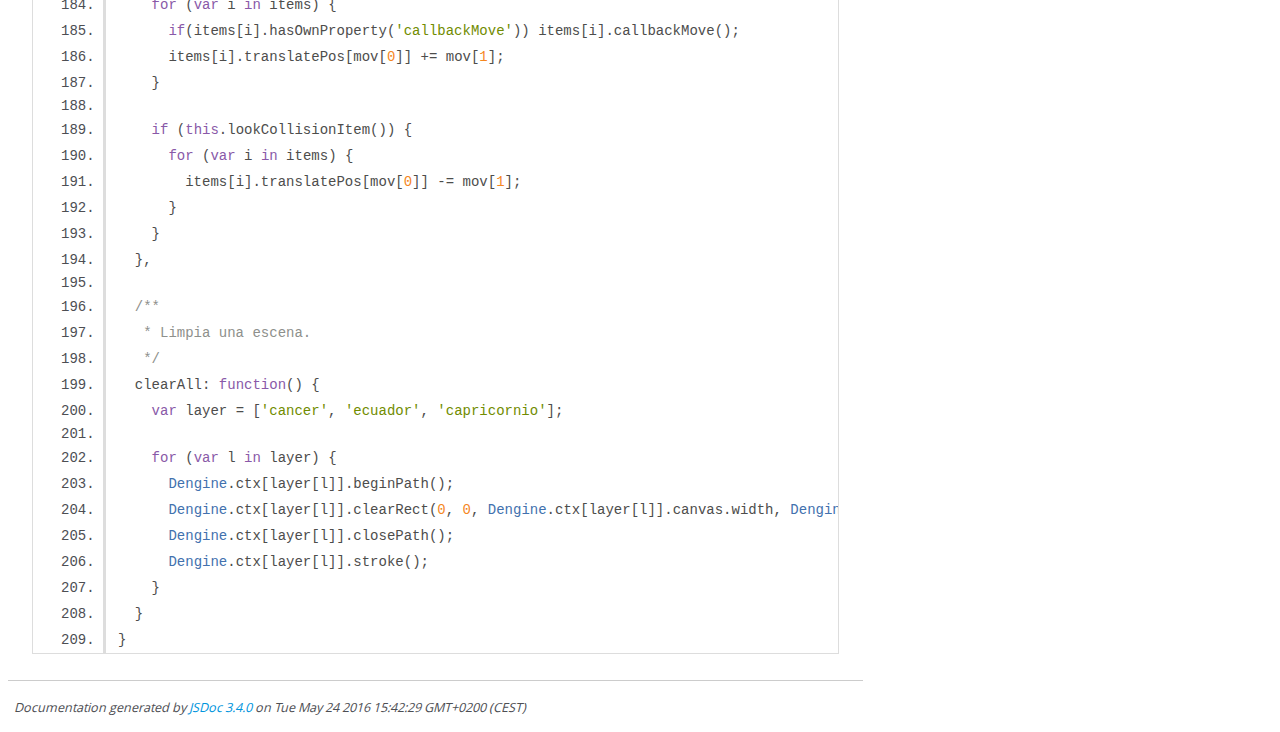
<file: out/dengine.js.html>
<!DOCTYPE html>
<html lang="en">
<head>
    <meta charset="utf-8">
    <title>JSDoc: Source: dengine.js</title>

    <script src="scripts/prettify/prettify.js"> </script>
    <script src="scripts/prettify/lang-css.js"> </script>
    <!--[if lt IE 9]>
      <script src="//html5shiv.googlecode.com/svn/trunk/html5.js"></script>
    <![endif]-->
    <link type="text/css" rel="stylesheet" href="styles/prettify-tomorrow.css">
    <link type="text/css" rel="stylesheet" href="styles/jsdoc-default.css">
</head>

<body>

<div id="main">

    <h1 class="page-title">Source: dengine.js</h1>

    



    
    <section>
        <article>
            <pre class="prettyprint source linenums"><code>/**
 * Objeto que gestiona los eventos internos del juego.
 * @class
 */
var Dengine = {
  capas: {},
  ctx: {},
  stackItems: [],
  stackCollision: [],
  camera: 0,
  pixValue: 5,
  time: 150,
  edit: false,

  /**
   * Carga las capas necesarias para poder funcionar, en caso contrario lanza una excepcion.
   */
  boot: function() {
    var layer = ['cancer', 'ecuador', 'capricornio'];
    try {
      for (var l in layer) {
        this.capas[layer[l]] = document.getElementById(layer[l]);
        this.ctx[layer[l]] = this.capas[layer[l]].getContext('2d');
        this.ctx[layer[l]].canvas.width = this.capas[layer[l]].offsetWidth;
        this.ctx[layer[l]].canvas.height = this.capas[layer[l]].offsetHeight;
      }
    } catch (err) {
      console.error("Faltan capas.");
    }
  },

  /**
   * Setter de pixValue que gestiona el "tamaño" de los pixeles del juego.
   * @param {number} pixValue - Nuevo valor de un pixel.
   */
  setPixelValue: function(pixValue) {
    this.pixValue = pixValue;
  },

  /**
   * Setter de time que gestiona el los fps.
   * @param {number} time - Nuevo tiempo entre frames.
   */
  setTime: function(time) {
    this.time = time;
  },

  /**
   * Carga los objetos que estarán en el juego.
   * @param {Item} item - "POJO" con los datos del modelo.
   */
  addItemToLoad: function(item) {
    this.stackItems.push(item);
  },

  /**
   * Mira que únicamente exista un "actor".
   */
  lookIfMore1Camera: function() {
    var count = 0;
    $.each(this.stackItems, function(i, v) {
      if (v.camera) count++;
      if (count > 1) return -1;
    });
  },

  /**
   * Pinta una escena. Gestiona la superposición de capas.
   */
  startGame: function() {
    this.edit = false;
    var item = $.grep(this.stackItems, function(e) {
      return e.camera == true;
    });

    Dengine.camera = item[0].calcFooterPix();
    var layer = 'ecuador';

    this.lookIfMore1Camera();

    Dengine.collisionItem = [];

    this.stackItems.forEach(function(e, i, a) {
      if (e.calcFooterPix() &lt; Dengine.camera) layer = 'cancer';
      else if (e.calcFooterPix() == Dengine.camera) layer = 'ecuador';
      else if (e.calcFooterPix() > Dengine.camera) layer = 'capricornio';

      Dengine.ctx[layer].save();
      Dengine.ctx[layer].translate(e.translatePos[0] * Dengine.pixValue, e.translatePos[1] * Dengine.pixValue);
      e.bodyItem[e.animationPointer][e.spritePointer].forEach(function(e, i, a) {
        Dengine.ctx[layer].strokeStyle = e.C;
        Dengine.ctx[layer].fillStyle = e.C;
        Dengine.ctx[layer].beginPath();
        Dengine.ctx[layer].fillRect(e.X * Dengine.pixValue, e.Y * Dengine.pixValue, Dengine.pixValue, Dengine.pixValue);
        Dengine.ctx[layer].closePath();
        Dengine.ctx[layer].stroke();
      });
      // console.log("Sprite " + e.spritePointer + " Of " + Object.keys(e.bodyItem[e.animationPointer]).length);
      if (e.spritePointer &lt; Object.keys(e.bodyItem[e.animationPointer]).length - 1) e.spritePointer += 1;
      else e.spritePointer = 0;
      Dengine.ctx[layer].restore();
    });
  },

  /**
   * Mira que el "actor" en la próxima animación no traspase una colisión.
   * @return {boolean} r - Determina si existe una colisión.
   */
  lookCollisionItem: function() {
    var item = $.grep(this.stackItems, function(e) {
      return e.camera == true
    });
    this.stackCollision = $.grep(this.stackItems, function(e) {
      return e.camera == false
    });

    var overX = false;
    var overY = false;
    var r = false;

    var auxSprite = [0, 0];
    if (item[0].spritePointer &lt; Object.keys(item[0].collisionItem[item[0].animationPointer]).length - 1) auxSprite[0] = item[0].spritePointer + 1;
    else auxSprite[0] = 0;

    this.stackCollision.forEach(function(e, i, a) {
      if (e.spritePointer &lt; Object.keys(e.collisionItem[e.animationPointer]).length - 1) auxSprite[1] = e.spritePointer + 1;
      else auxSprite[1] = 0;

      for (var l in e.collisionItem[e.animationPointer][auxSprite[1]]) {
        for (var n in item[0].collisionItem[item[0].animationPointer][auxSprite[0]]) {
          // console.log(item[0].collisionItem[item[0].animationPointer][auxSprite[0]][n]);
          // console.log(e.collisionItem[e.animationPointer][auxSprite[1]][l]);
          if ((item[0].collisionItem[item[0].animationPointer][auxSprite[0]][n].X + item[0].translatePos[0]) &lt;=
            (e.collisionItem[e.animationPointer][auxSprite[1]][l].X  + e.translatePos[0]) &amp;&amp;
            (item[0].collisionItem[item[0].animationPointer][auxSprite[0]][n].toX  + item[0].translatePos[0]) >=
            (e.collisionItem[e.animationPointer][auxSprite[1]][l].X  + e.translatePos[0])) overX = true;
          if ((item[0].collisionItem[item[0].animationPointer][auxSprite[0]][n].X + item[0].translatePos[0]) &lt;=
            (e.collisionItem[e.animationPointer][auxSprite[1]][l].toX + e.translatePos[0]) &amp;&amp;
            (item[0].collisionItem[item[0].animationPointer][auxSprite[0]][n].toX + item[0].translatePos[0]) >=
            (e.collisionItem[e.animationPointer][auxSprite[1]][l].toX + e.translatePos[0])) overX = true;
          if ((item[0].collisionItem[item[0].animationPointer][auxSprite[0]][n].Y + item[0].translatePos[1]) &lt;=
            (e.collisionItem[e.animationPointer][auxSprite[1]][l].Y + e.translatePos[1]) &amp;&amp;
            (item[0].collisionItem[item[0].animationPointer][auxSprite[0]][n].toY + item[0].translatePos[1]) >=
            (e.collisionItem[e.animationPointer][auxSprite[1]][l].Y + e.translatePos[1])) overY = true;
          if ((item[0].collisionItem[item[0].animationPointer][auxSprite[0]][n].Y + item[0].translatePos[1]) &lt;=
            (e.collisionItem[e.animationPointer][auxSprite[1]][l].toY + e.translatePos[1]) &amp;&amp;
            (item[0].collisionItem[item[0].animationPointer][auxSprite[0]][n].toY + item[0].translatePos[1]) >=
            (e.collisionItem[e.animationPointer][auxSprite[1]][l].toY + e.translatePos[1])) overY = true;
          if (overX &amp;&amp; overY) {
            if(item[0].hasOwnProperty('callbackCollision')) item[0].callbackCollision();
            if(e.hasOwnProperty('callbackCollision')) e.callbackCollision();
            r = true;
            break;
          }
        }
      }
    });

    return r;
  },

  /**
   * Mueve el entrono del jugador.
   * @param {number} dir - Dirección de movimiento.
   */
  movePlayer: function(dir) {
    if (this.edit) return;
    else this.edit = true;
    var items = $.grep(this.stackItems, function(e) {
      return e.camera == false
    });
    var mov = [];

    var item = $.grep(this.stackItems, function(e) {
      return e.camera == true
    });
    if(item[0].hasOwnProperty('callbackMove')) item[0].callbackMove();

    if (dir == 0) mov = [1, -1];
    else if (dir == 1) mov = [0, 1];
    else if (dir == 2) mov = [1, 1];
    else if (dir == 3) mov = [0, -1];

    for (var i in items) {
      if(items[i].hasOwnProperty('callbackMove')) items[i].callbackMove();
      items[i].translatePos[mov[0]] += mov[1];
    }

    if (this.lookCollisionItem()) {
      for (var i in items) {
        items[i].translatePos[mov[0]] -= mov[1];
      }
    }
  },

  /**
   * Limpia una escena.
   */
  clearAll: function() {
    var layer = ['cancer', 'ecuador', 'capricornio'];

    for (var l in layer) {
      Dengine.ctx[layer[l]].beginPath();
      Dengine.ctx[layer[l]].clearRect(0, 0, Dengine.ctx[layer[l]].canvas.width, Dengine.ctx[layer[l]].canvas.height);
      Dengine.ctx[layer[l]].closePath();
      Dengine.ctx[layer[l]].stroke();
    }
  }
}
</code></pre>
        </article>
    </section>




</div>

<nav>
    <h2><a href="index.html">Home</a></h2><h3>Classes</h3><ul><li><a href="Dengine.html">Dengine</a></li><li><a href="Item.html">Item</a></li></ul>
</nav>

<br class="clear">

<footer>
    Documentation generated by <a href="https://github.com/jsdoc3/jsdoc">JSDoc 3.4.0</a> on Tue May 24 2016 15:42:29 GMT+0200 (CEST)
</footer>

<script> prettyPrint(); </script>
<script src="scripts/linenumber.js"> </script>
</body>
</html>
</file>
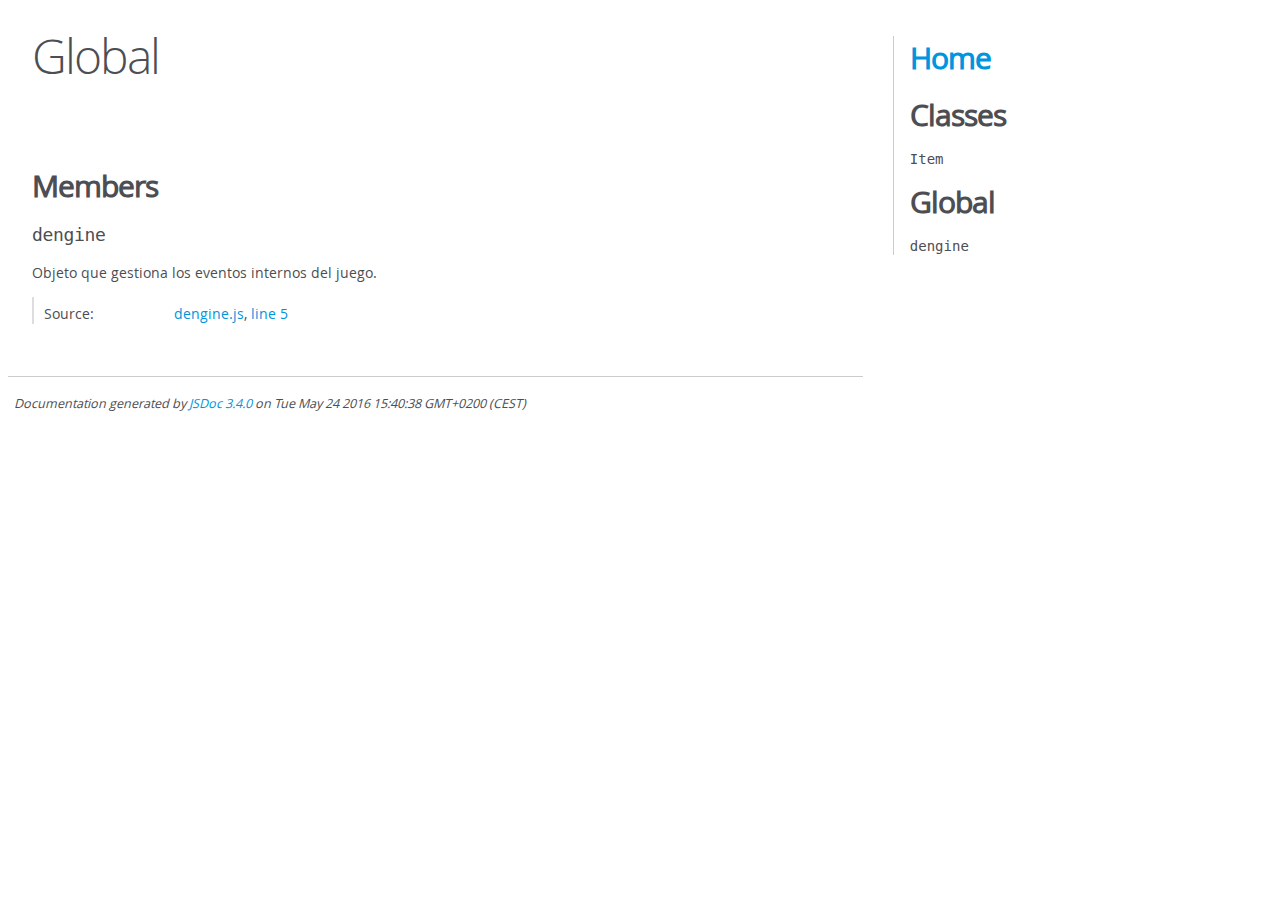
<file: out/global.html>
<!DOCTYPE html>
<html lang="en">
<head>
    <meta charset="utf-8">
    <title>JSDoc: Global</title>

    <script src="scripts/prettify/prettify.js"> </script>
    <script src="scripts/prettify/lang-css.js"> </script>
    <!--[if lt IE 9]>
      <script src="//html5shiv.googlecode.com/svn/trunk/html5.js"></script>
    <![endif]-->
    <link type="text/css" rel="stylesheet" href="styles/prettify-tomorrow.css">
    <link type="text/css" rel="stylesheet" href="styles/jsdoc-default.css">
</head>

<body>

<div id="main">

    <h1 class="page-title">Global</h1>

    




<section>

<header>
    
        <h2></h2>
        
    
</header>

<article>
    <div class="container-overview">
    
        

        


<dl class="details">

    

    

    

    

    

    

    

    

    

    

    

    

    

    

    

    
</dl>


        
    
    </div>

    

    

    

     

    

    
        <h3 class="subsection-title">Members</h3>

        
            
<h4 class="name" id="dengine"><span class="type-signature"></span>dengine<span class="type-signature"></span></h4>




<div class="description">
    Objeto que gestiona los eventos internos del juego.
</div>







<dl class="details">

    

    

    

    

    

    

    

    

    

    

    

    

    
    <dt class="tag-source">Source:</dt>
    <dd class="tag-source"><ul class="dummy"><li>
        <a href="dengine.js.html">dengine.js</a>, <a href="dengine.js.html#line5">line 5</a>
    </li></ul></dd>
    

    

    

    
</dl>






        
    

    

    

    
</article>

</section>




</div>

<nav>
    <h2><a href="index.html">Home</a></h2><h3>Classes</h3><ul><li><a href="Item.html">Item</a></li></ul><h3>Global</h3><ul><li><a href="global.html#dengine">dengine</a></li></ul>
</nav>

<br class="clear">

<footer>
    Documentation generated by <a href="https://github.com/jsdoc3/jsdoc">JSDoc 3.4.0</a> on Tue May 24 2016 15:40:38 GMT+0200 (CEST)
</footer>

<script> prettyPrint(); </script>
<script src="scripts/linenumber.js"> </script>
</body>
</html>
</file>
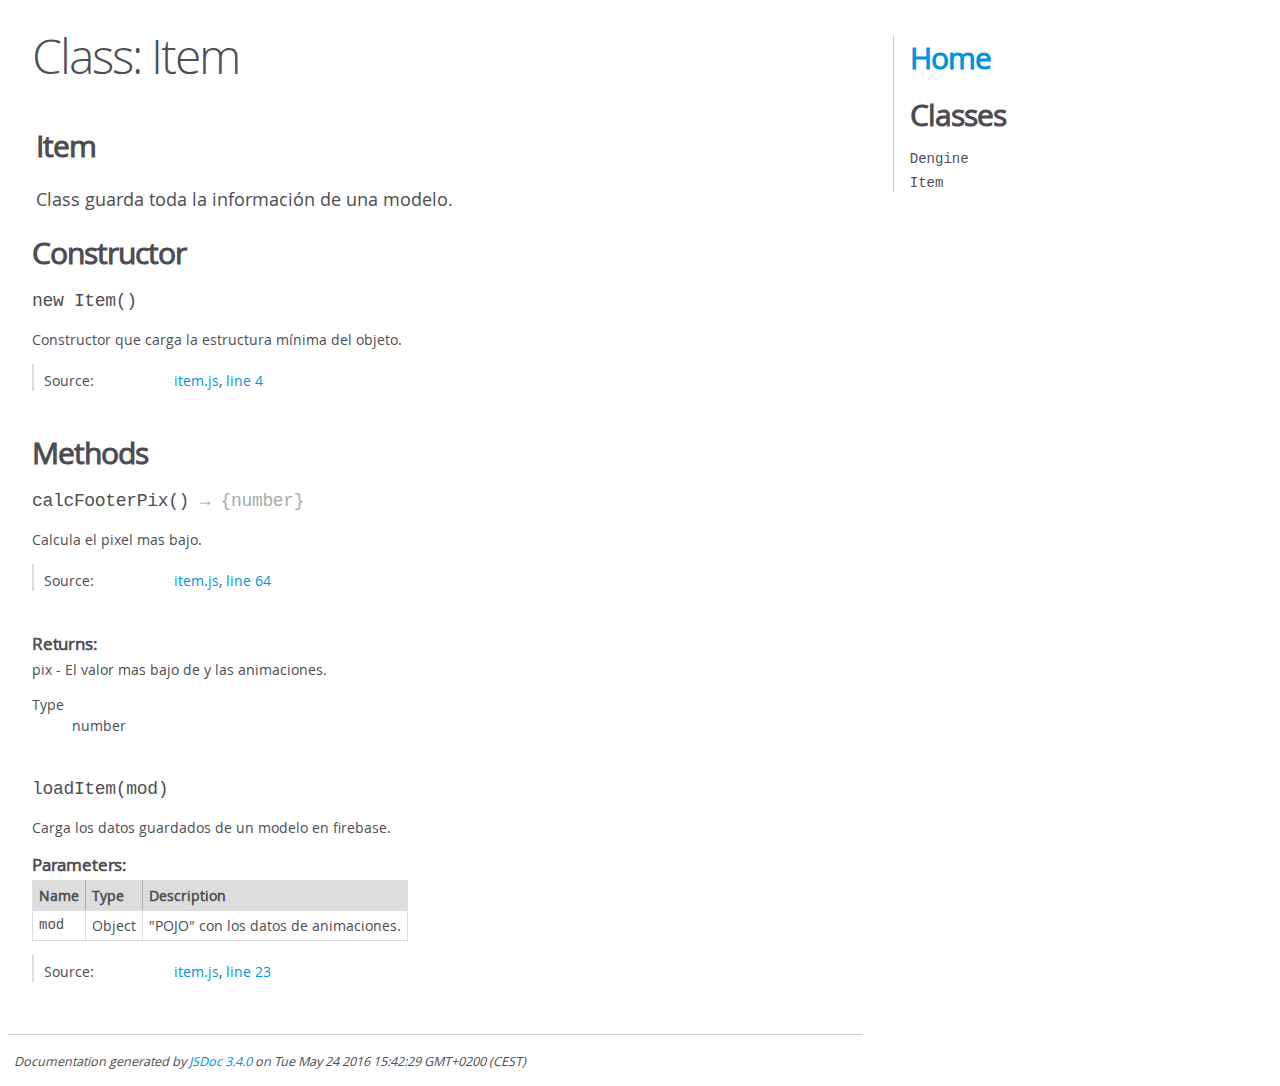
<file: out/Item.html>
<!DOCTYPE html>
<html lang="en">
<head>
    <meta charset="utf-8">
    <title>JSDoc: Class: Item</title>

    <script src="scripts/prettify/prettify.js"> </script>
    <script src="scripts/prettify/lang-css.js"> </script>
    <!--[if lt IE 9]>
      <script src="//html5shiv.googlecode.com/svn/trunk/html5.js"></script>
    <![endif]-->
    <link type="text/css" rel="stylesheet" href="styles/prettify-tomorrow.css">
    <link type="text/css" rel="stylesheet" href="styles/jsdoc-default.css">
</head>

<body>

<div id="main">

    <h1 class="page-title">Class: Item</h1>

    




<section>

<header>
    
        <h2>Item</h2>
        
            <div class="class-description">Class guarda toda la información de una modelo.</div>
        
    
</header>

<article>
    <div class="container-overview">
    
        

    
    <h2>Constructor</h2>
    

    <h4 class="name" id="Item"><span class="type-signature"></span>new Item<span class="signature">()</span><span class="type-signature"></span></h4>

    



<div class="description">
    Constructor que carga la estructura mínima del objeto.
</div>













<dl class="details">

    

    

    

    

    

    

    

    

    

    

    

    

    
    <dt class="tag-source">Source:</dt>
    <dd class="tag-source"><ul class="dummy"><li>
        <a href="item.js.html">item.js</a>, <a href="item.js.html#line4">line 4</a>
    </li></ul></dd>
    

    

    

    
</dl>
















    
    </div>

    

    

    

     

    

    

    
        <h3 class="subsection-title">Methods</h3>

        
            

    

    <h4 class="name" id="calcFooterPix"><span class="type-signature"></span>calcFooterPix<span class="signature">()</span><span class="type-signature"> &rarr; {number}</span></h4>

    



<div class="description">
    Calcula el pixel mas bajo.
</div>













<dl class="details">

    

    

    

    

    

    

    

    

    

    

    

    

    
    <dt class="tag-source">Source:</dt>
    <dd class="tag-source"><ul class="dummy"><li>
        <a href="item.js.html">item.js</a>, <a href="item.js.html#line64">line 64</a>
    </li></ul></dd>
    

    

    

    
</dl>













<h5>Returns:</h5>

        
<div class="param-desc">
    pix - El valor mas bajo de y las animaciones.
</div>



<dl>
    <dt>
        Type
    </dt>
    <dd>
        
<span class="param-type">number</span>


    </dd>
</dl>

    



        
            

    

    <h4 class="name" id="loadItem"><span class="type-signature"></span>loadItem<span class="signature">(mod)</span><span class="type-signature"></span></h4>

    



<div class="description">
    Carga los datos guardados de un modelo en firebase.
</div>









    <h5>Parameters:</h5>
    

<table class="params">
    <thead>
    <tr>
        
        <th>Name</th>
        

        <th>Type</th>

        

        

        <th class="last">Description</th>
    </tr>
    </thead>

    <tbody>
    

        <tr>
            
                <td class="name"><code>mod</code></td>
            

            <td class="type">
            
                
<span class="param-type">Object</span>


            
            </td>

            

            

            <td class="description last">"POJO" con los datos de animaciones.</td>
        </tr>

    
    </tbody>
</table>






<dl class="details">

    

    

    

    

    

    

    

    

    

    

    

    

    
    <dt class="tag-source">Source:</dt>
    <dd class="tag-source"><ul class="dummy"><li>
        <a href="item.js.html">item.js</a>, <a href="item.js.html#line23">line 23</a>
    </li></ul></dd>
    

    

    

    
</dl>
















        
    

    

    
</article>

</section>




</div>

<nav>
    <h2><a href="index.html">Home</a></h2><h3>Classes</h3><ul><li><a href="Dengine.html">Dengine</a></li><li><a href="Item.html">Item</a></li></ul>
</nav>

<br class="clear">

<footer>
    Documentation generated by <a href="https://github.com/jsdoc3/jsdoc">JSDoc 3.4.0</a> on Tue May 24 2016 15:42:29 GMT+0200 (CEST)
</footer>

<script> prettyPrint(); </script>
<script src="scripts/linenumber.js"> </script>
</body>
</html>
</file>
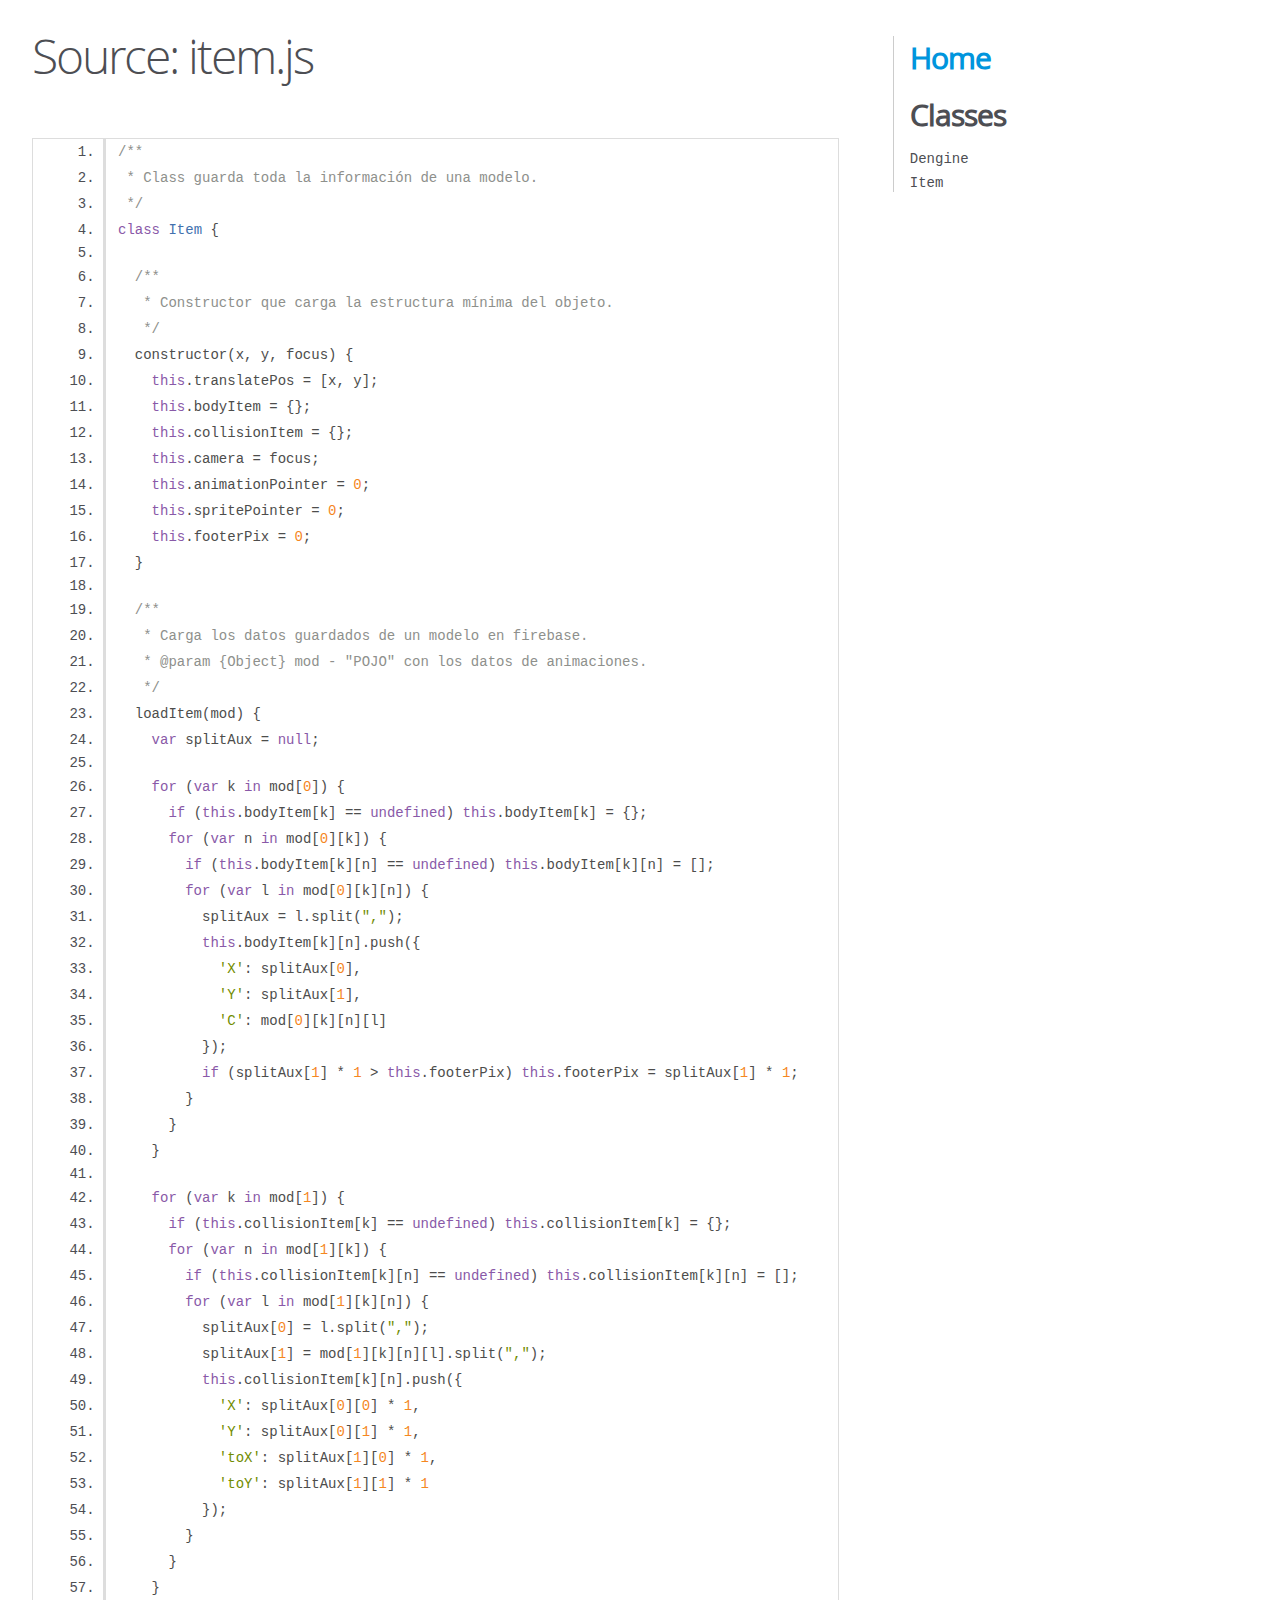
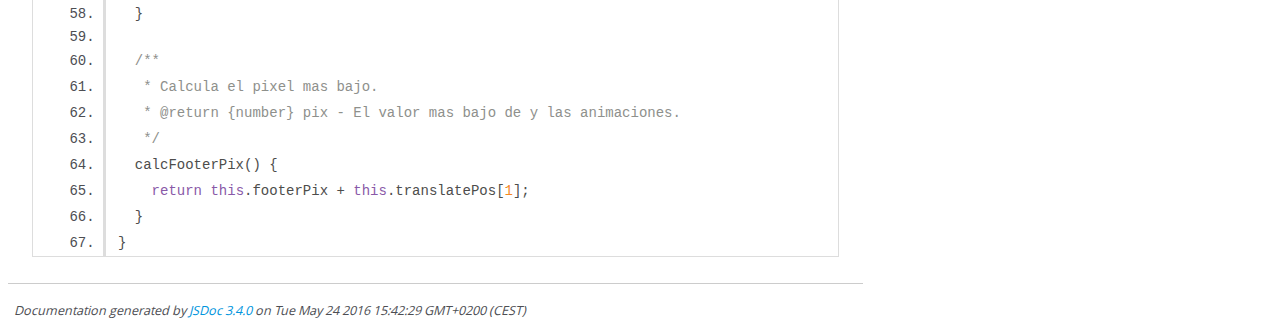
<file: out/item.js.html>
<!DOCTYPE html>
<html lang="en">
<head>
    <meta charset="utf-8">
    <title>JSDoc: Source: item.js</title>

    <script src="scripts/prettify/prettify.js"> </script>
    <script src="scripts/prettify/lang-css.js"> </script>
    <!--[if lt IE 9]>
      <script src="//html5shiv.googlecode.com/svn/trunk/html5.js"></script>
    <![endif]-->
    <link type="text/css" rel="stylesheet" href="styles/prettify-tomorrow.css">
    <link type="text/css" rel="stylesheet" href="styles/jsdoc-default.css">
</head>

<body>

<div id="main">

    <h1 class="page-title">Source: item.js</h1>

    



    
    <section>
        <article>
            <pre class="prettyprint source linenums"><code>/**
 * Class guarda toda la información de una modelo.
 */
class Item {

  /**
   * Constructor que carga la estructura mínima del objeto.
   */
  constructor(x, y, focus) {
    this.translatePos = [x, y];
    this.bodyItem = {};
    this.collisionItem = {};
    this.camera = focus;
    this.animationPointer = 0;
    this.spritePointer = 0;
    this.footerPix = 0;
  }

  /**
   * Carga los datos guardados de un modelo en firebase.
   * @param {Object} mod - "POJO" con los datos de animaciones.
   */
  loadItem(mod) {
    var splitAux = null;

    for (var k in mod[0]) {
      if (this.bodyItem[k] == undefined) this.bodyItem[k] = {};
      for (var n in mod[0][k]) {
        if (this.bodyItem[k][n] == undefined) this.bodyItem[k][n] = [];
        for (var l in mod[0][k][n]) {
          splitAux = l.split(",");
          this.bodyItem[k][n].push({
            'X': splitAux[0],
            'Y': splitAux[1],
            'C': mod[0][k][n][l]
          });
          if (splitAux[1] * 1 > this.footerPix) this.footerPix = splitAux[1] * 1;
        }
      }
    }

    for (var k in mod[1]) {
      if (this.collisionItem[k] == undefined) this.collisionItem[k] = {};
      for (var n in mod[1][k]) {
        if (this.collisionItem[k][n] == undefined) this.collisionItem[k][n] = [];
        for (var l in mod[1][k][n]) {
          splitAux[0] = l.split(",");
          splitAux[1] = mod[1][k][n][l].split(",");
          this.collisionItem[k][n].push({
            'X': splitAux[0][0] * 1,
            'Y': splitAux[0][1] * 1,
            'toX': splitAux[1][0] * 1,
            'toY': splitAux[1][1] * 1
          });
        }
      }
    }
  }

  /**
   * Calcula el pixel mas bajo.
   * @return {number} pix - El valor mas bajo de y las animaciones.
   */
  calcFooterPix() {
    return this.footerPix + this.translatePos[1];
  }
}
</code></pre>
        </article>
    </section>




</div>

<nav>
    <h2><a href="index.html">Home</a></h2><h3>Classes</h3><ul><li><a href="Dengine.html">Dengine</a></li><li><a href="Item.html">Item</a></li></ul>
</nav>

<br class="clear">

<footer>
    Documentation generated by <a href="https://github.com/jsdoc3/jsdoc">JSDoc 3.4.0</a> on Tue May 24 2016 15:42:29 GMT+0200 (CEST)
</footer>

<script> prettyPrint(); </script>
<script src="scripts/linenumber.js"> </script>
</body>
</html>
</file>
<file: css/style.css>
canvas {
  border: 1px black solid;
  width: 300px;
  height: 300px;
  margin: 5px;
  position: absolute;
}

.move {
  margin-top: 300px;
}
</file>
<file: out/styles/prettify-tomorrow.css>
/* Tomorrow Theme */
/* Original theme - https://github.com/chriskempson/tomorrow-theme */
/* Pretty printing styles. Used with prettify.js. */
/* SPAN elements with the classes below are added by prettyprint. */
/* plain text */
.pln {
  color: #4d4d4c; }

@media screen {
  /* string content */
  .str {
    color: #718c00; }

  /* a keyword */
  .kwd {
    color: #8959a8; }

  /* a comment */
  .com {
    color: #8e908c; }

  /* a type name */
  .typ {
    color: #4271ae; }

  /* a literal value */
  .lit {
    color: #f5871f; }

  /* punctuation */
  .pun {
    color: #4d4d4c; }

  /* lisp open bracket */
  .opn {
    color: #4d4d4c; }

  /* lisp close bracket */
  .clo {
    color: #4d4d4c; }

  /* a markup tag name */
  .tag {
    color: #c82829; }

  /* a markup attribute name */
  .atn {
    color: #f5871f; }

  /* a markup attribute value */
  .atv {
    color: #3e999f; }

  /* a declaration */
  .dec {
    color: #f5871f; }

  /* a variable name */
  .var {
    color: #c82829; }

  /* a function name */
  .fun {
    color: #4271ae; } }
/* Use higher contrast and text-weight for printable form. */
@media print, projection {
  .str {
    color: #060; }

  .kwd {
    color: #006;
    font-weight: bold; }

  .com {
    color: #600;
    font-style: italic; }

  .typ {
    color: #404;
    font-weight: bold; }

  .lit {
    color: #044; }

  .pun, .opn, .clo {
    color: #440; }

  .tag {
    color: #006;
    font-weight: bold; }

  .atn {
    color: #404; }

  .atv {
    color: #060; } }
/* Style */
/*
pre.prettyprint {
  background: white;
  font-family: Consolas, Monaco, 'Andale Mono', monospace;
  font-size: 12px;
  line-height: 1.5;
  border: 1px solid #ccc;
  padding: 10px; }
*/

/* Specify class=linenums on a pre to get line numbering */
ol.linenums {
  margin-top: 0;
  margin-bottom: 0; }

/* IE indents via margin-left */
li.L0,
li.L1,
li.L2,
li.L3,
li.L4,
li.L5,
li.L6,
li.L7,
li.L8,
li.L9 {
  /* */ }

/* Alternate shading for lines */
li.L1,
li.L3,
li.L5,
li.L7,
li.L9 {
  /* */ }
</file>
<file: out/styles/jsdoc-default.css>
@font-face {
    font-family: 'Open Sans';
    font-weight: normal;
    font-style: normal;
    src: url('../fonts/OpenSans-Regular-webfont.eot');
    src:
        local('Open Sans'),
        local('OpenSans'),
        url('../fonts/OpenSans-Regular-webfont.eot?#iefix') format('embedded-opentype'),
        url('../fonts/OpenSans-Regular-webfont.woff') format('woff'),
        url('../fonts/OpenSans-Regular-webfont.svg#open_sansregular') format('svg');
}

@font-face {
    font-family: 'Open Sans Light';
    font-weight: normal;
    font-style: normal;
    src: url('../fonts/OpenSans-Light-webfont.eot');
    src:
        local('Open Sans Light'),
        local('OpenSans Light'),
        url('../fonts/OpenSans-Light-webfont.eot?#iefix') format('embedded-opentype'),
        url('../fonts/OpenSans-Light-webfont.woff') format('woff'),
        url('../fonts/OpenSans-Light-webfont.svg#open_sanslight') format('svg');
}

html
{
    overflow: auto;
    background-color: #fff;
    font-size: 14px;
}

body
{
    font-family: 'Open Sans', sans-serif;
    line-height: 1.5;
    color: #4d4e53;
    background-color: white;
}

a, a:visited, a:active {
    color: #0095dd;
    text-decoration: none;
}

a:hover {
    text-decoration: underline;
}

header
{
    display: block;
    padding: 0px 4px;
}

tt, code, kbd, samp {
    font-family: Consolas, Monaco, 'Andale Mono', monospace;
}

.class-description {
    font-size: 130%;
    line-height: 140%;
    margin-bottom: 1em;
    margin-top: 1em;
}

.class-description:empty {
    margin: 0;
}

#main {
    float: left;
    width: 70%;
}

article dl {
    margin-bottom: 40px;
}

section
{
    display: block;
    background-color: #fff;
    padding: 12px 24px;
    border-bottom: 1px solid #ccc;
    margin-right: 30px;
}

.variation {
    display: none;
}

.signature-attributes {
    font-size: 60%;
    color: #aaa;
    font-style: italic;
    font-weight: lighter;
}

nav
{
    display: block;
    float: right;
    margin-top: 28px;
    width: 30%;
    box-sizing: border-box;
    border-left: 1px solid #ccc;
    padding-left: 16px;
}

nav ul {
    font-family: 'Lucida Grande', 'Lucida Sans Unicode', arial, sans-serif;
    font-size: 100%;
    line-height: 17px;
    padding: 0;
    margin: 0;
    list-style-type: none;
}

nav ul a, nav ul a:visited, nav ul a:active {
    font-family: Consolas, Monaco, 'Andale Mono', monospace;
    line-height: 18px;
    color: #4D4E53;
}

nav h3 {
    margin-top: 12px;
}

nav li {
    margin-top: 6px;
}

footer {
    display: block;
    padding: 6px;
    margin-top: 12px;
    font-style: italic;
    font-size: 90%;
}

h1, h2, h3, h4 {
    font-weight: 200;
    margin: 0;
}

h1
{
    font-family: 'Open Sans Light', sans-serif;
    font-size: 48px;
    letter-spacing: -2px;
    margin: 12px 24px 20px;
}

h2, h3
{
    font-size: 30px;
    font-weight: 700;
    letter-spacing: -1px;
    margin-bottom: 12px;
}

h4
{
    font-size: 18px;
    letter-spacing: -0.33px;
    margin-bottom: 12px;
    color: #4d4e53;
}

h5, .container-overview .subsection-title
{
    font-size: 120%;
    font-weight: bold;
    letter-spacing: -0.01em;
    margin: 8px 0 3px 0;
}

h6
{
    font-size: 100%;
    letter-spacing: -0.01em;
    margin: 6px 0 3px 0;
    font-style: italic;
}

.ancestors { color: #999; }
.ancestors a
{
    color: #999 !important;
    text-decoration: none;
}

.clear
{
    clear: both;
}

.important
{
    font-weight: bold;
    color: #950B02;
}

.yes-def {
    text-indent: -1000px;
}

.type-signature {
    color: #aaa;
}

.name, .signature {
    font-family: Consolas, Monaco, 'Andale Mono', monospace;
}

.details { margin-top: 14px; border-left: 2px solid #DDD; }
.details dt { width: 120px; float: left; padding-left: 10px;  padding-top: 6px; }
.details dd { margin-left: 70px; }
.details ul { margin: 0; }
.details ul { list-style-type: none; }
.details li { margin-left: 30px; padding-top: 6px; }
.details pre.prettyprint { margin: 0 }
.details .object-value { padding-top: 0; }

.description {
    margin-bottom: 1em;
    margin-top: 1em;
}

.code-caption
{
    font-style: italic;
    font-size: 107%;
    margin: 0;
}

.prettyprint
{
    border: 1px solid #ddd;
    width: 80%;
    overflow: auto;
}

.prettyprint.source {
    width: inherit;
}

.prettyprint code
{
    font-size: 100%;
    line-height: 18px;
    display: block;
    padding: 4px 12px;
    margin: 0;
    background-color: #fff;
    color: #4D4E53;
}

.prettyprint code span.line
{
  display: inline-block;
}

.prettyprint.linenums
{
  padding-left: 70px;
  -webkit-user-select: none;
  -moz-user-select: none;
  -ms-user-select: none;
  user-select: none;
}

.prettyprint.linenums ol
{
  padding-left: 0;
}

.prettyprint.linenums li
{
  border-left: 3px #ddd solid;
}

.prettyprint.linenums li.selected,
.prettyprint.linenums li.selected *
{
  background-color: lightyellow;
}

.prettyprint.linenums li *
{
  -webkit-user-select: text;
  -moz-user-select: text;
  -ms-user-select: text;
  user-select: text;
}

.params, .props
{
    border-spacing: 0;
    border: 0;
    border-collapse: collapse;
}

.params .name, .props .name, .name code {
    color: #4D4E53;
    font-family: Consolas, Monaco, 'Andale Mono', monospace;
    font-size: 100%;
}

.params td, .params th, .props td, .props th
{
    border: 1px solid #ddd;
    margin: 0px;
    text-align: left;
    vertical-align: top;
    padding: 4px 6px;
    display: table-cell;
}

.params thead tr, .props thead tr
{
    background-color: #ddd;
    font-weight: bold;
}

.params .params thead tr, .props .props thead tr
{
    background-color: #fff;
    font-weight: bold;
}

.params th, .props th { border-right: 1px solid #aaa; }
.params thead .last, .props thead .last { border-right: 1px solid #ddd; }

.params td.description > p:first-child,
.props td.description > p:first-child
{
    margin-top: 0;
    padding-top: 0;
}

.params td.description > p:last-child,
.props td.description > p:last-child
{
    margin-bottom: 0;
    padding-bottom: 0;
}

.disabled {
    color: #454545;
}
</file>
